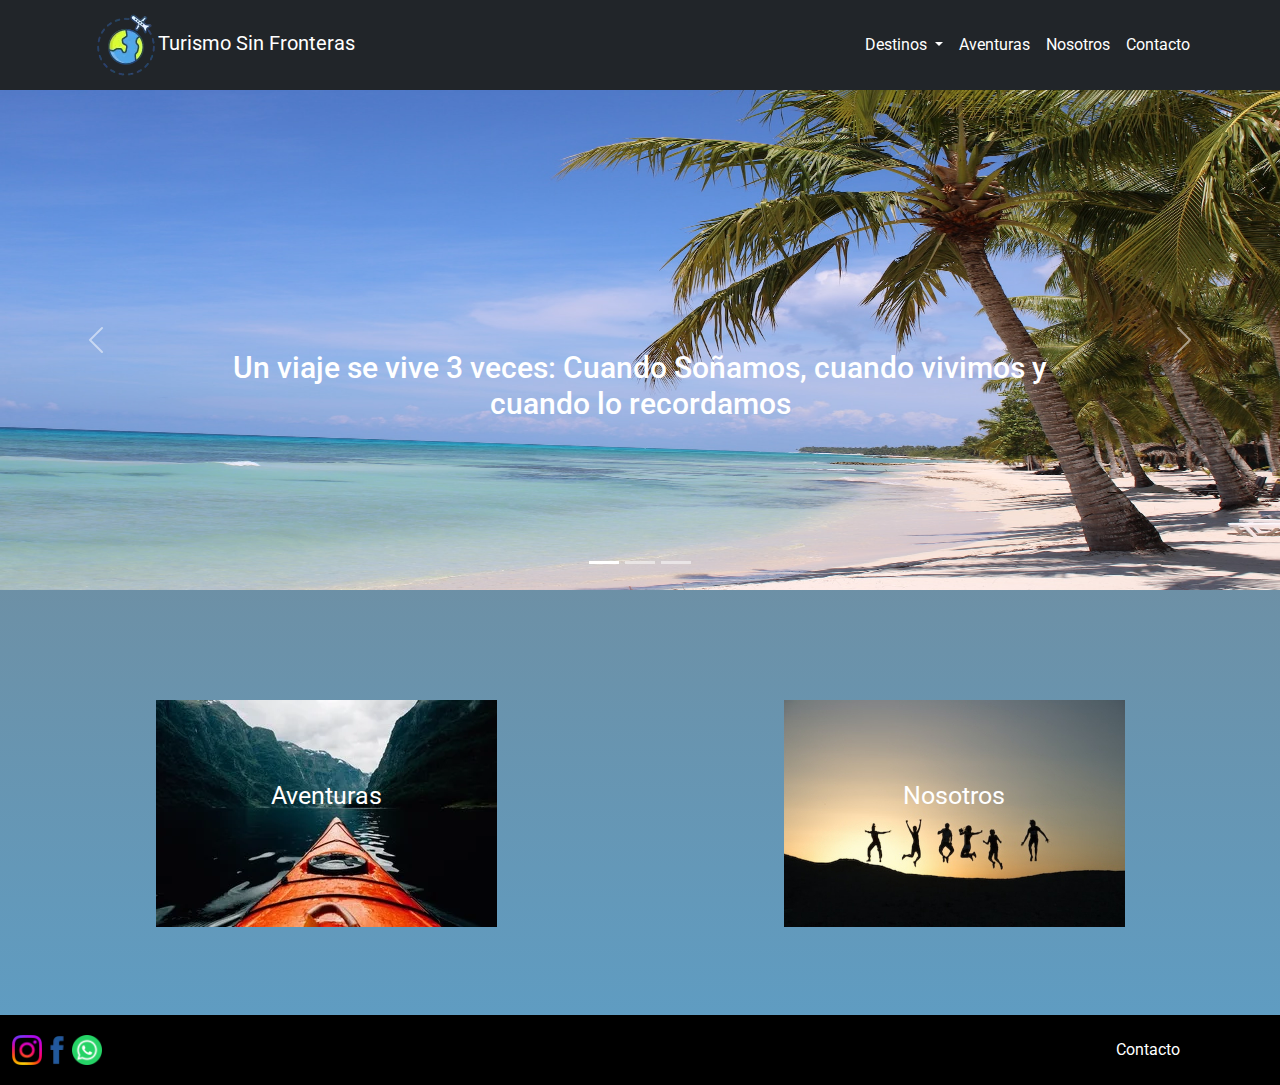
<file: index.html>
<!DOCTYPE html>
<html lang="en">
    <head>
        <meta charset="UTF-8">
        <meta http-equiv="X-UA-Compatible" content="IE=edge">
        <meta name="viewport" content="width=device-width, initial-scale=1.0">
        <meta name="description"
            content=" Descubre el lugar de tus proximas vacaciones, conoce las muchas aventuras que podras realizar.">
        <title>Turismo Sin Fronteras</title>
        <link rel="shortcut icon" href="./imagenes/mundo icono.webp">
        <link rel="stylesheet" href="./css/bootstrap.min.css">
        <script src="./js/bootstrap.bundle.min.js"></script>
        <link rel="stylesheet" href="./css/style.css">
        <link
            rel="stylesheet"
            href="https://cdnjs.cloudflare.com/ajax/libs/animate.css/4.1.1/animate.min.css" />
    </head>
    <body class="principal">
        <!-- Cabecera -->
        <header class="bg-dark bg-opacity-60">
            <!-- Logo -->
            <!-- header con bootstrap -->
            <div class="container">
                <div class="row">
                    <div class="col-12">
                        <nav class="navbar navbar-expand-lg">
                            <div class=" boton container-fluid">
                                <a class="navbar-brand" href="index.html"><img
                                        src="./imagenes/mundo icono.webp"
                                        alt="Mundo Viajante">Turismo Sin
                                    Fronteras</a>
                                <button class="navbar-toggler" type="button"
                                    data-bs-toggle="collapse"
                                    data-bs-target="#navbarSupportedContent"
                                    aria-controls="navbarSupportedContent"
                                    aria-expanded="false"
                                    aria-label="Toggle navigation">
                                    <span class="navbar-toggler-icon"></span>
                                </button>
                            </div>
                            <div class="col-1"></div>
                            <div class="collapse navbar-collapse"
                                id="navbarSupportedContent">
                                <ul class="navbar-nav me-auto mb-2 mb-lg-0">
                                    <li class="nav-item dropdown">
                                        <a class="nav-link active dropdown-toggle"
                                            href="./pages/destinos.html"
                                            role="button"
                                            data-bs-toggle="dropdown"
                                            aria-expanded="false"
                                            onclick="toggleActiveClass(this)">
                                            Destinos
                                        </a>
                                        <ul class="dropdown-menu">
                                            <li><a class="dropdown-item"
                                                    href="./pages/subpages/ushuaia.html">Ushuaia</a></li>
                                            <li><a class="dropdown-item"
                                                    href="./pages/subpages/iguazu.html">Puerto
                                                    Iguazu</a></li>
                                            <li><a class="dropdown-item"
                                                    href="./pages/subpages/cordoba.html">Cordoba</a></li>
                                        </ul>
                                    </li>
                                    <li class="nav-item">
                                        <a class="nav-link"
                                            href="./pages/aventuras.html">Aventuras</a>
                                    </li>
                                    <li class="nav-item">
                                        <a class="nav-link"
                                            href="./pages/nosotros.html">Nosotros</a>
                                    </li>
                                    <li class="nav-item">
                                        <a class="nav-link"
                                            href="./pages/contacto.html">Contacto</a>
                                    </li>
                                </div>
                            </div>
                        </div>
                    </nav>
                </div>
            </div>
        </header>
        <!-- Contenido principal -->
        <main>
            <h1 class="clipped">Turismo Sin Fronteras</h1>
            <div id="carouselExampleCaptions" class="carousel slide"
                data-bs-ride="carousel">
                <div class="carousel-indicators">
                    <button type="button"
                        data-bs-target="#carouselExampleCaptions"
                        data-bs-slide-to="0" class="active" aria-current="true"
                        aria-label="Slide 1"></button>
                    <button type="button"
                        data-bs-target="#carouselExampleCaptions"
                        data-bs-slide-to="1" aria-label="Slide 2"></button>
                    <button type="button"
                        data-bs-target="#carouselExampleCaptions"
                        data-bs-slide-to="2" aria-label="Slide 3"></button>
                </div>
                <div class="carousel-inner">
                    <div class="carousel-item active">
                        <img class="sliter"
                            src="./imagenes/rachid-oucharia-9FTX45W1yAY-unsplash.jpg"
                            class="d-block w-100" alt="imagen de la playa">
                        <div class="carousel-caption d-block d-md-block">
                            <h5>Un viaje se vive 3 veces: Cuando Soñamos, cuando
                                vivimos y cuando lo recordamos</h5>
                        </div>
                    </div>
                    <div class="carousel-item">
                        <img class="sliter"
                            src="./imagenes/mike-swigunski-6SgLJg7kM7E-unsplash.jpg"
                            class="d-block w-100"
                            alt="grupo de amigos caminando">
                        <div class="carousel-caption d-block d-md-block">
                            <h5>Las mejores aventuras siempre seran en grupo</h5>
                        </div>
                    </div>
                    <div class="carousel-item">
                        <img class="sliter"
                            src="./imagenes/ashim-d-silva-pGcqw1ARGyg-unsplash.jpg"
                            class="d-block w-100" alt="imagen de un avion">
                        <div class="carousel-caption d-block d-md-block">
                            <h5>Animate a volar! Las aventuras te esperan!</h5>
                        </div>
                    </div>
                </div>
                <button class="carousel-control-prev" type="button"
                    data-bs-target="#carouselExampleCaptions"
                    data-bs-slide="prev">
                    <span class="carousel-control-prev-icon" aria-hidden="true"></span>
                    <span class="visually-hidden">Previous</span>
                </button>
                <button class="carousel-control-next" type="button"
                    data-bs-target="#carouselExampleCaptions"
                    data-bs-slide="next">
                    <span class="carousel-control-next-icon" aria-hidden="true"></span>
                    <span class="visually-hidden">Next</span>
                </button>
            </div>

            <section>
                <!-- paginas directas -->
                <div class="container-fluid">
                    <div class="paginas">
                        <div class="zoom1"><a href="./pages/aventuras.html"><img
                                    src="./imagenes/benjamin-davies-mqN-EV9rNlY-unsplash (2).webp"
                                    alt="aventuras"></a><p
                                class="texto">Aventuras</p></div>
                        <div class="zoom3"><a href="./pages/nosotros.html"><img
                                    src="./imagenes/nosotros.jpg"
                                    alt="Quienes somos"></a><p
                                class="texto ">Nosotros</p></div>
                    </div>
                </div>
            </section>
        </main>
        <footer class="footer"> <!-- Navegacion de footer-->
            <nav class="footer footer-expand-lg">
                <ul class="container-fluid">
                    <li class="redes1"><a href><img
                                src="./imagenes/ig3.webp"
                                alt="instagram"></a></li>
                    <li class="redes2"><a href><img
                                src="./imagenes/face3.webp"
                                alt="facebook"></a></li>
                    <li class="redes3"><a href=""><img src="./imagenes/ws.png" alt="logo de whatsapp"></a></li>
                </ul>
                <div class="contacto2"><a
                        href="pages/contacto.html">Contacto</a></div>
            </nav>
        </footer>

    </body>
</html>
</file>
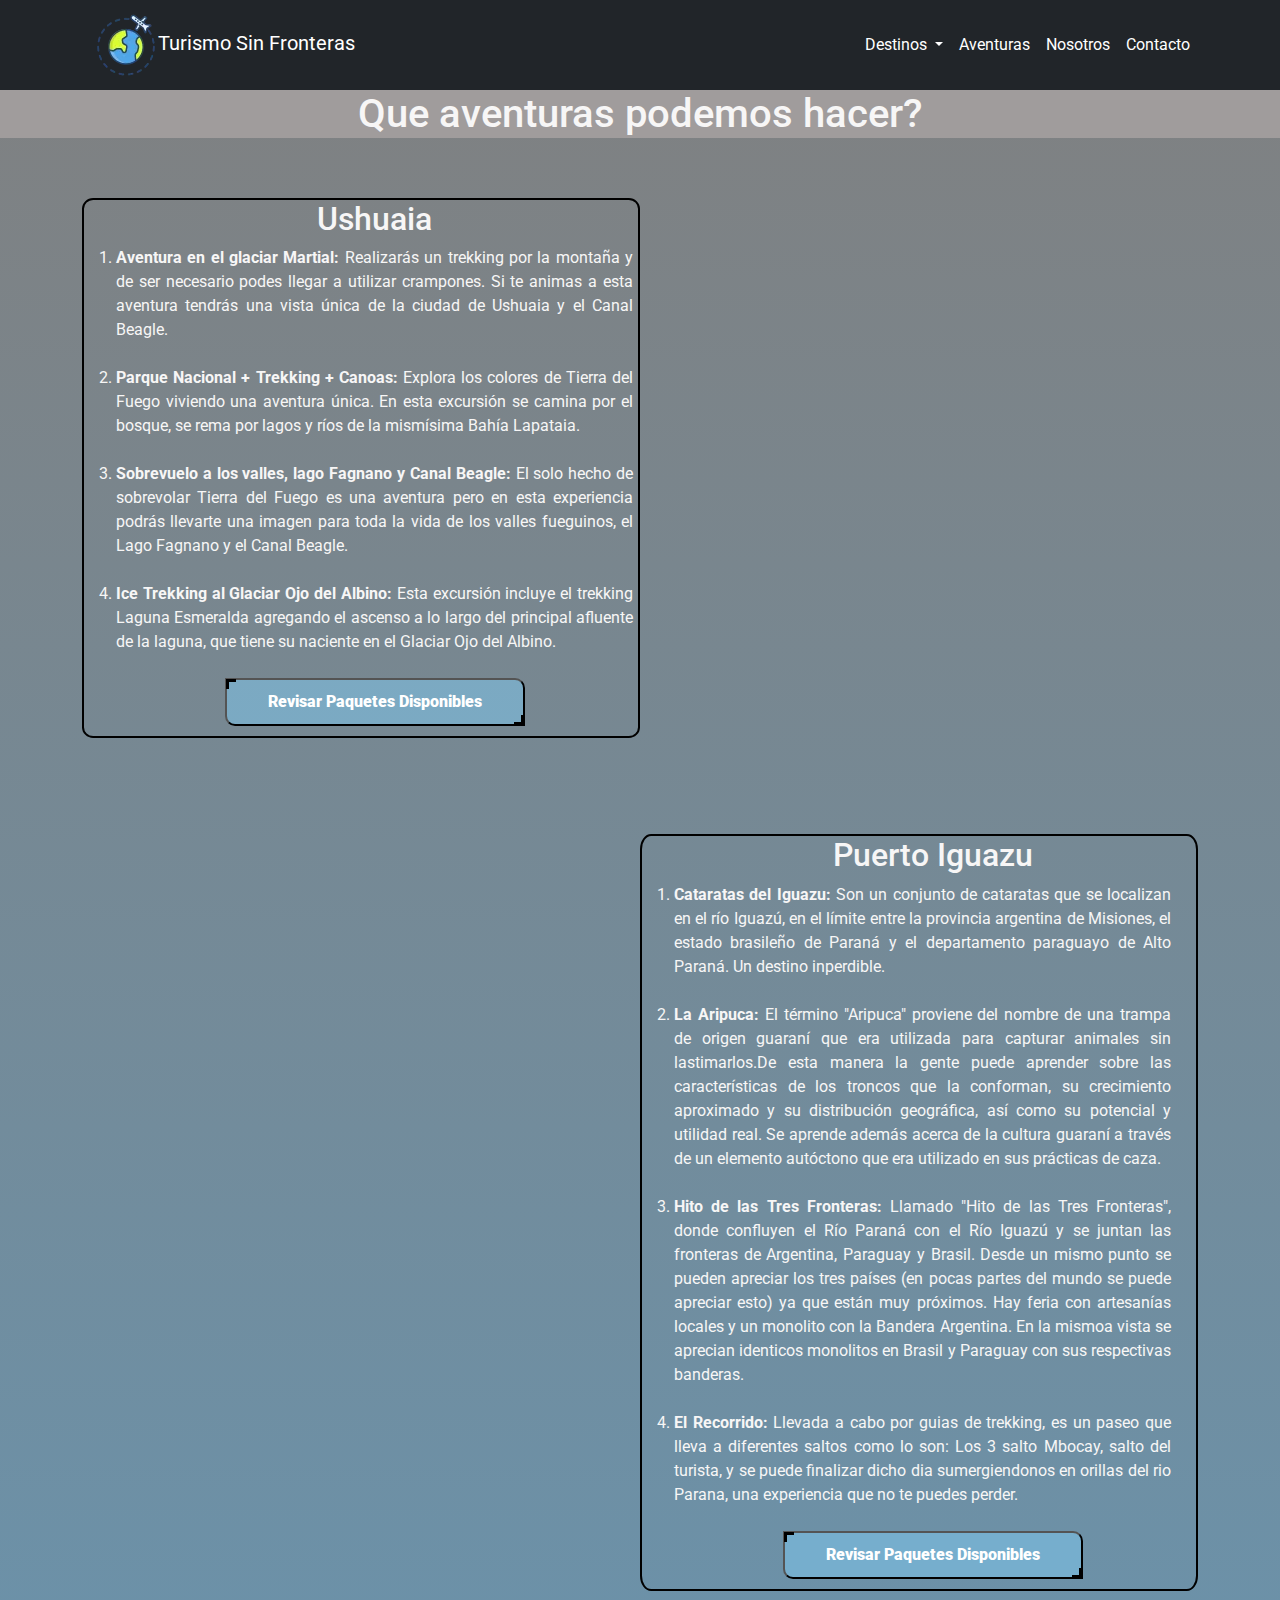
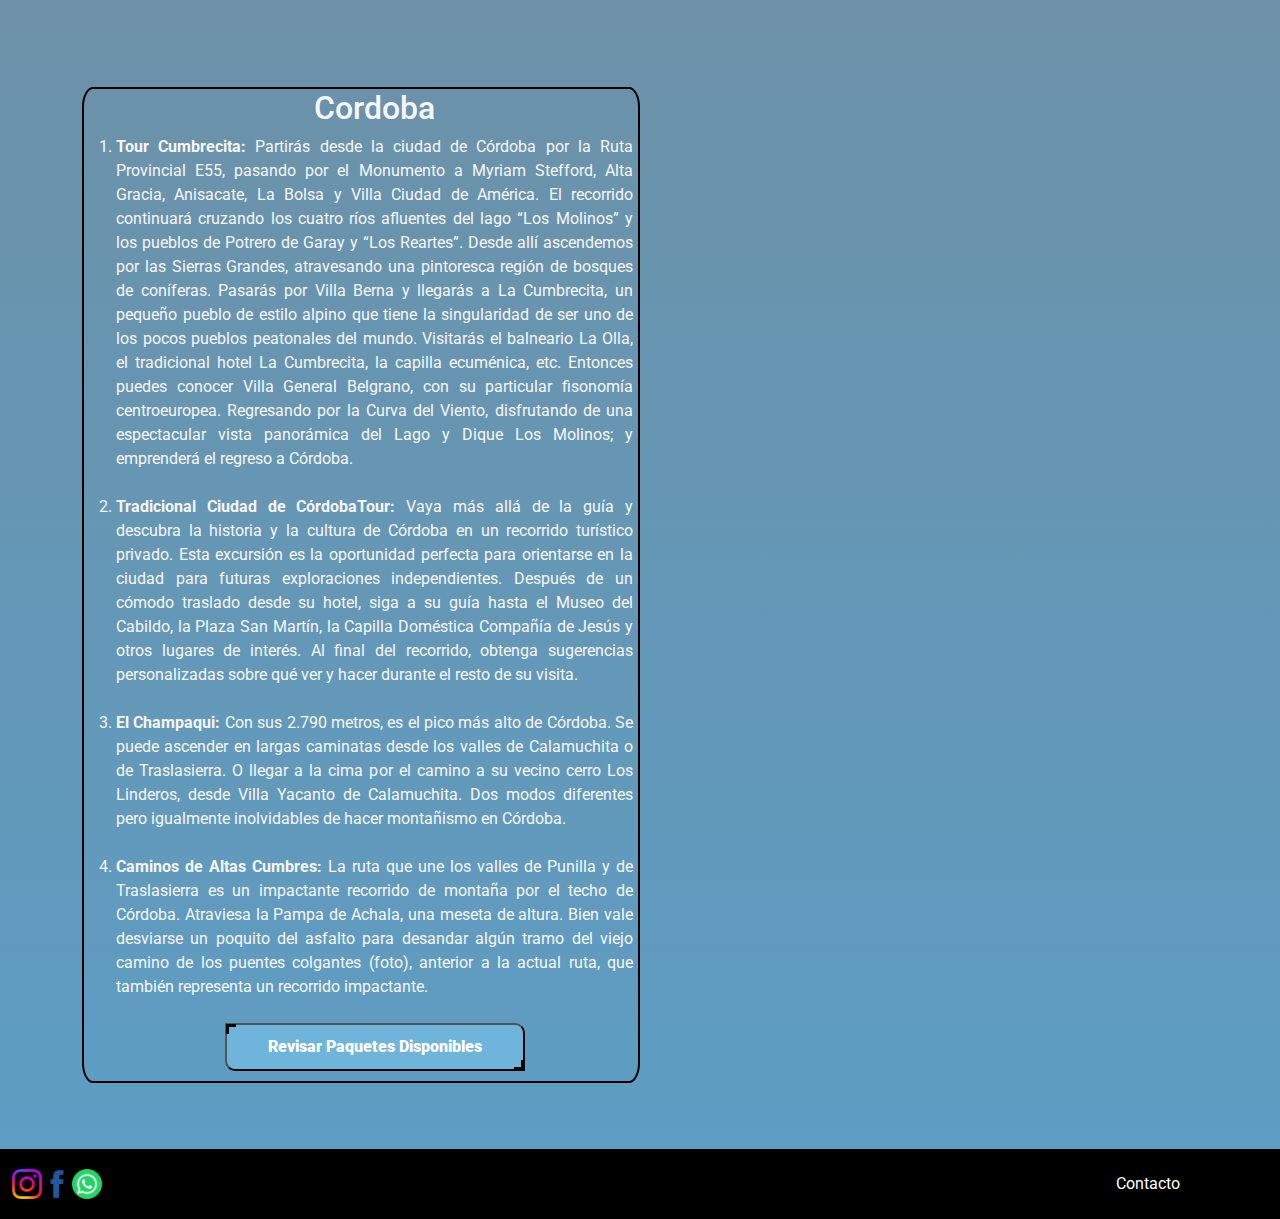
<file: pages/aventuras.html>
<!DOCTYPE html>
<html lang="en">
    <head>
        <meta charset="UTF-8">
        <meta http-equiv="X-UA-Compatible" content="IE=edge">
        <meta name="viewport" content="width=device-width, initial-scale=1.0">
        <title>Aventuras</title>
        <meta name="description"
            content=" Aventuras que podras realizar en cada destino.">
        <link rel="shortcut icon" href="../imagenes/mundo icono.webp">
        <link rel="stylesheet" href="../css/bootstrap.min.css">
        <script src="../js/bootstrap.bundle.min.js"></script>
        <link rel="stylesheet" href="../css/style.css">
        <link
            rel="stylesheet"
            href="https://cdnjs.cloudflare.com/ajax/libs/animate.css/4.1.1/animate.min.css" />
    </head>
    <body class="aventu_body">
        <!-- Cabecera -->
        <header class="bg-dark bg-opacity-60">
            <!-- Logo -->
            <div class="container">
                <div class="row">
                    <div class="col-12">
                        <nav class="navbar navbar-expand-lg ">
                            <div class="boton container-fluid">
                                <a class="navbar-brand" href="../index.html"><img
                                        src="../imagenes/mundo icono.webp"
                                        alt="Mundo Viajante">Turismo Sin
                                    Fronteras</a>
                                <button class="navbar-toggler" type="button"
                                    data-bs-toggle="collapse"
                                    data-bs-target="#navbarSupportedContent"
                                    aria-controls="navbarSupportedContent"
                                    aria-expanded="false"
                                    aria-label="Toggle navigation">
                                    <span class="navbar-toggler-icon"></span>
                                </button>
                            </div>
                            <div class="col-1"></div>
                            <div class="collapse navbar-collapse"
                                id="navbarSupportedContent">
                                <ul class="navbar-nav me-auto mb-2 mb-lg-0">
                                    <li class="nav-item dropdown">
                                        <a
                                            class="nav-link active dropdown-toggle"
                                            href="../pages/destinos.html"
                                            role="button"
                                            data-bs-toggle="dropdown"
                                            aria-expanded="false"
                                            onclick="toggleActiveClass(this)">
                                            Destinos
                                        </a>
                                        <ul class="dropdown-menu">
                                            <li><a class="dropdown-item"
                                                    href="../pages/subpages/ushuaia.html">Ushuaia</a></li>
                                            <li><a class="dropdown-item"
                                                    href="../pages/subpages/iguazu.html">Puerto
                                                    Iguazu</a></li>
                                            <li><a class="dropdown-item"
                                                    href="../pages/subpages/cordoba.html">Cordoba</a></li>
                                        </ul>
                                    </li>
                                    <li class="nav-item">
                                        <a class="nav-link"
                                            href="../pages/aventuras.html">Aventuras</a>
                                    </li>
                                    <li class="nav-item">
                                        <a class="nav-link"
                                            href="../pages/nosotros.html">Nosotros</a>
                                    </li>
                                    <li class="nav-item">
                                        <a class="nav-link"
                                            href="../pages/contacto.html">Contacto</a>
                                    </li>
                                </div>
                            </div>
                        </div>
                    </nav>
                </div>
            </div>
        </header>

        <main class="main_aventura">
            <h1>Que aventuras podemos hacer?</h1> 
            <!-- Titulos y aventuras, incluyendo video -->
            <div class="container">
                <div class="margin_div">
                    <ol>
                        <h2>Ushuaia</h2>
                        <li class="tex_aventuras"><strong> Aventura en el
                                glaciar Martial:</strong> Realizarás un trekking
                            por la montaña y de ser necesario podes llegar a
                            utilizar crampones. Si te animas a esta aventura
                            tendrás una vista única de la ciudad de Ushuaia y el
                            Canal Beagle.</li><br>
                        <li class="tex_aventuras"><strong> Parque Nacional +
                                Trekking + Canoas:</strong> Explora los colores
                            de Tierra del Fuego viviendo una aventura única. En
                            esta excursión se camina por el bosque, se rema por
                            lagos y ríos de la mismísima Bahía Lapataia.</li><br>
                        <li class="tex_aventuras"><strong> Sobrevuelo a los
                                valles, lago Fagnano y Canal Beagle:</strong> El
                            solo hecho de sobrevolar Tierra del Fuego es una
                            aventura pero en esta experiencia podrás llevarte
                            una imagen para toda la vida de los valles
                            fueguinos, el Lago Fagnano y el Canal Beagle.</li><br>
                        <li class="tex_aventuras"><strong> Ice Trekking al
                                Glaciar Ojo del Albino:</strong> Esta excursión
                            incluye el trekking Laguna Esmeralda agregando el
                            ascenso a lo largo del principal afluente de la
                            laguna, que tiene su naciente en el Glaciar Ojo del
                            Albino.</li><br>
                        <a href="../pages/subpages/ushuaia.html"><button>Revisar
                                Paquetes Disponibles</button></a>
                    </ol>
                    <iframe
                        class="iframe-extend animate__animated animate__bounceInUp"
                        width="500 " height="400"
                        src="https://www.youtube.com/embed/rbNm-Ks6Y2E"
                        title="YouTube video player" frameborder="0"
                        allow="accelerometer; autoplay; clipboard-write; encrypted-media; gyroscope; picture-in-picture; web-share"
                        allowfullscreen></iframe>
                </div>
                <div class="iguazu_aventura">
                    <iframe
                        class="iframe-extend animate__animated animate__bounceInUp"
                        width="500" height="400"
                        src="https://www.youtube.com/embed/9XMgqUOYa7A"
                        title="YouTube video player" frameborder="0"
                        allow="accelerometer; autoplay; clipboard-write; encrypted-media; gyroscope; picture-in-picture; web-share"
                        allowfullscreen></iframe>
                    <ol>
                        <h2>Puerto Iguazu</h2>
                        <li class="tex_aventuras"><strong>Cataratas del Iguazu:</strong>
                            Son un conjunto de cataratas que se localizan en el
                            río Iguazú, en el límite entre la provincia
                            argentina de Misiones, el estado brasileño de Paraná
                            y el departamento paraguayo de Alto Paraná. Un
                            destino inperdible.</li><br>
                        <li class="tex_aventuras"><strong>La Aripuca:</strong>
                            El término "Aripuca" proviene del nombre de una
                            trampa de origen guaraní que era utilizada para
                            capturar animales sin lastimarlos.De esta manera la
                            gente puede aprender sobre las características de
                            los troncos que la conforman, su crecimiento
                            aproximado y su distribución geográfica, así como su
                            potencial y utilidad real. Se aprende además acerca
                            de la cultura guaraní a través de un elemento
                            autóctono que era utilizado en sus prácticas de
                            caza.</li><br>
                        <li class="tex_aventuras"><strong>Hito de las Tres
                                Fronteras:</strong> Llamado
                            "Hito de las Tres Fronteras", donde confluyen el Río
                            Paraná con el Río Iguazú y se juntan las fronteras
                            de Argentina, Paraguay y Brasil. Desde un mismo
                            punto se pueden apreciar los tres países (en pocas
                            partes del mundo se puede apreciar esto) ya que
                            están muy próximos. Hay feria con artesanías locales
                            y un monolito con la Bandera Argentina. En la mismoa
                            vista se aprecian identicos monolitos en Brasil y
                            Paraguay con sus respectivas banderas.</li><br>
                        <li class="tex_aventuras"><strong>El Recorrido:</strong>
                            Llevada a cabo por guias de trekking, es un paseo
                            que lleva a diferentes saltos como lo son: Los 3
                            salto Mbocay, salto del turista, y se puede
                            finalizar dicho dia sumergiendonos en orillas del
                            rio Parana, una experiencia que no te puedes perder.</li><br>
                        <a href="../pages/subpages/iguazu.html"><button>Revisar
                                Paquetes Disponibles</button></a>
                    </ol>
                </div>
                <div class="aven_cordo">
                    <ol>
                        <h2>Cordoba</h2>
                        <li class="tex_aventuras"><strong>Tour Cumbrecita:</strong>
                            Partirás desde la ciudad de Córdoba por la Ruta
                            Provincial E55, pasando por el Monumento a Myriam
                            Stefford, Alta Gracia, Anisacate, La Bolsa y Villa
                            Ciudad de América. El recorrido continuará cruzando
                            los cuatro ríos afluentes del lago “Los Molinos” y
                            los pueblos de Potrero de Garay y “Los Reartes”.
                            Desde allí ascendemos por las Sierras Grandes,
                            atravesando una pintoresca región de bosques de
                            coníferas. Pasarás por Villa Berna y llegarás a La
                            Cumbrecita, un pequeño pueblo de estilo alpino que
                            tiene la singularidad de ser uno de los pocos
                            pueblos peatonales del mundo. Visitarás el balneario
                            La Olla, el tradicional hotel La Cumbrecita, la
                            capilla ecuménica, etc. Entonces puedes conocer
                            Villa General Belgrano, con su particular fisonomía
                            centroeuropea. Regresando por la Curva del Viento,
                            disfrutando de una espectacular vista panorámica del
                            Lago y Dique Los Molinos; y emprenderá el regreso a
                            Córdoba.</li><br>
                        <li class="tex_aventuras"><strong>Tradicional Ciudad de
                                CórdobaTour:</strong> Vaya más allá de la guía y
                            descubra la historia y la cultura de Córdoba en un
                            recorrido turístico privado. Esta excursión es la
                            oportunidad perfecta para orientarse en la ciudad
                            para futuras exploraciones independientes. Después
                            de un cómodo traslado desde su hotel, siga a su guía
                            hasta el Museo del Cabildo, la Plaza San Martín, la
                            Capilla Doméstica Compañía de Jesús y otros lugares
                            de interés. Al final del recorrido, obtenga
                            sugerencias personalizadas sobre qué ver y hacer
                            durante el resto de su visita.</li><br>
                        <li class="tex_aventuras"><strong>El Champaqui:</strong>
                            Con sus 2.790 metros, es el pico más alto de
                            Córdoba. Se puede ascender en largas caminatas desde
                            los valles de Calamuchita o de Traslasierra. O
                            llegar a la cima por el camino a su vecino cerro Los
                            Linderos, desde Villa Yacanto de Calamuchita. Dos
                            modos diferentes pero igualmente inolvidables de
                            hacer montañismo en Córdoba.</li><br>
                        <li class="tex_aventuras"><strong>Caminos de Altas
                                Cumbres:</strong> La ruta que une los valles de
                            Punilla y de Traslasierra es un impactante recorrido
                            de montaña por el techo de Córdoba. Atraviesa la
                            Pampa de Achala, una meseta de altura. Bien vale
                            desviarse un poquito del asfalto para desandar algún
                            tramo del viejo camino de los puentes colgantes
                            (foto), anterior a la actual ruta, que también
                            representa un recorrido impactante.</li><br>
                        <a href="../pages/subpages/cordoba.html"><button>Revisar
                                Paquetes Disponibles</button></a>
                    </ol>
                    <iframe class="animate__animated animate__bounceInUp"
                        width="500" height="400"
                        src="https://www.youtube.com/embed/FtD7hBacnTo"
                        title="YouTube video player" frameborder="0"
                        allow="accelerometer; autoplay; clipboard-write; encrypted-media; gyroscope; picture-in-picture; web-share"
                        allowfullscreen></iframe>
                </div>
            </div>
        </main>

        <!-- pie de pagina -->

        <footer class="footer"> <!-- Navegacion de footer-->
            <nav class="footer footer-expand-lg ">
                <ul class="container-fluid">
                    <li class="redes1"><a href><img
                                src="../imagenes/ig3.webp"
                                alt="instagram"></a></li>
                    <li class="redes2"><a href><img
                                src="../imagenes/face3.webp"
                                alt="facebook"></a></li>
                    <li class="redes3"><a href><img src="../imagenes/ws.png"
                                alt="logo de whatsapp"></a></li>
                </ul>
                <div class="contacto2"><a href="../pages/contacto.html">Contacto</a></div>
            </nav>
        </footer>

    </body>
</html>
</file>
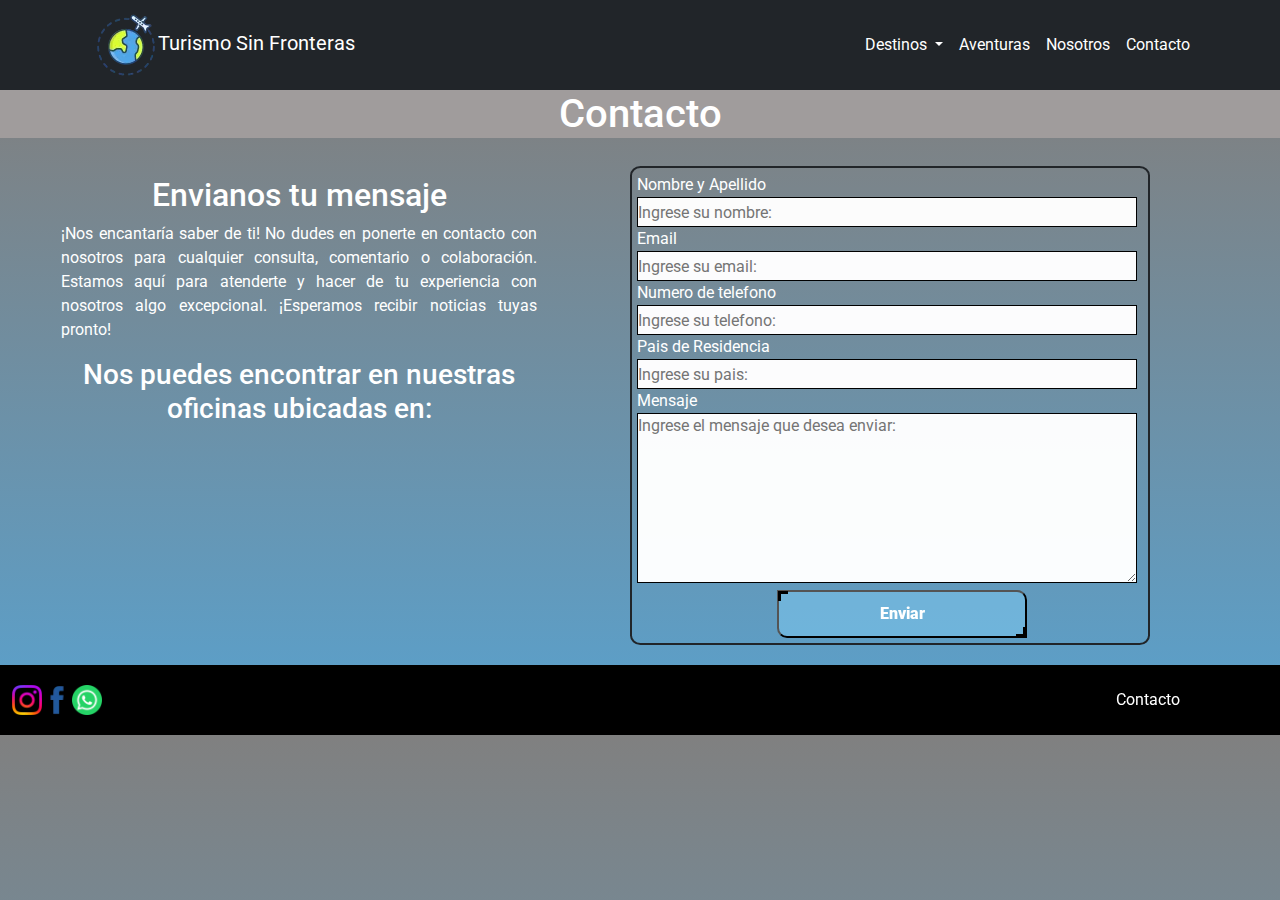
<file: pages/contacto.html>
<!DOCTYPE html>
<html lang="en">
    <head>
        <meta charset="UTF-8">
        <meta http-equiv="X-UA-Compatible" content="IE=edge">
        <meta name="viewport" content="width=device-width, initial-scale=1.0">
        <title>Contacto</title>
        <meta name="description" content=" Contactanos.">
        <link rel="shortcut icon" href="../imagenes/mundo icono.webp">
        <link rel="stylesheet" href="../css/bootstrap.min.css">
        <script src="../js/bootstrap.bundle.min.js"></script>
        <link rel="stylesheet" href="../css/style.css">
    </head>
    <body class="body_contacto" >
        <!-- Cabecera -->
        <header class="bg-dark bg-opacity-60">
            <!-- Logo -->
            <div class="container">
                <div class="row">
                    <div class="col-12">
                        <nav class="navbar navbar-expand-lg ">
                            <div class=" boton container-fluid">
                                <a class="navbar-brand" href="../index.html"><img
                                        src="../imagenes/mundo icono.webp"
                                        alt="Mundo Viajante">Turismo Sin
                                    Fronteras</a>
                                <button class="navbar-toggler" type="button"
                                    data-bs-toggle="collapse"
                                    data-bs-target="#navbarSupportedContent"
                                    aria-controls="navbarSupportedContent"
                                    aria-expanded="false"
                                    aria-label="Toggle navigation">
                                    <span class="navbar-toggler-icon"></span>
                                </button>
                            </div>
                            <div class="col-1"></div>
                            <div class="collapse navbar-collapse"
                                id="navbarSupportedContent">
                                <ul class="navbar-nav me-auto mb-2 mb-lg-0">
                                    <li class="nav-item dropdown">
                                        <a class="nav-link active dropdown-toggle"
                                            href="../pages/destinos.html"
                                            role="button"
                                            data-bs-toggle="dropdown"
                                            aria-expanded="false"
                                            onclick="toggleActiveClass(this)">
                                            Destinos
                                        </a>
                                        <ul class="dropdown-menu">
                                            <li><a class="dropdown-item"
                                                    href="../pages/subpages/ushuaia.html">Ushuaia</a></li>
                                            <li><a class="dropdown-item"
                                                    href="../pages/subpages/iguazu.html">Puerto
                                                    Iguazu</a></li>
                                            <li><a class="dropdown-item"
                                                    href="../pages/subpages/cordoba.html">Cordoba</a></li>
                                        </ul>
                                    </li>
                                    <li class="nav-item">
                                        <a class="nav-link"
                                            href="../pages/aventuras.html">Aventuras</a>
                                    </li>
                                    <li class="nav-item">
                                        <a class="nav-link"
                                            href="../pages/nosotros.html">Nosotros</a>
                                    </li>
                                    <li class="nav-item">
                                        <a class="nav-link"
                                            href="../pages/contacto.html">Contacto</a>
                                    </li>
                                </div>
                            </div>
                        </div>
                    </nav>
                </div>
            </div>
        </header>
        <main class="contacto">
            <h1>Contacto</h1>
                <div class="mensaje container">
                    <h2>Envianos tu mensaje</h2>
                    <p">¡Nos encantaría saber de ti! No dudes en ponerte en contacto con nosotros para cualquier consulta, comentario o colaboración. Estamos aquí para atenderte y hacer de tu experiencia con nosotros algo excepcional. ¡Esperamos recibir noticias tuyas pronto!</p>
                    <div class="mapa">
                        <h3>Nos puedes encontrar en nuestras oficinas ubicadas en:</h3>
                        <div class="map">
                        <iframe width="400" height="200"  src="https://www.google.com/maps/embed?pb=!1m18!1m12!1m3!1d205.27760356508207!2d-58.38482488619226!3d-34.59299181017743!2m3!1f0!2f0!3f0!3m2!1i1024!2i768!4f13.1!3m3!1m2!1s0x95bccaba22f6504b%3A0x1bd58db12d7e31c0!2sJuncal%201206%2C%20C1014%20CABA!5e0!3m2!1sen!2sar!4v1691106994744!5m2!1sen!2sar" width="600" height="450" style="border:0;" allowfullscreen="" loading="lazy" referrerpolicy="no-referrer-when-downgrade"></iframe>
                    </div>
                    </div>
                </div>
                <section class="container">
                    <form action="" class="formulario">
                        <div>   
                            <label for="nombre">Nombre y Apellido</label><br>
                            <input type="tex" name="nombre" placeholder="Ingrese su nombre:" required>
                        </div>

                        <div>
                            <label for="correo">Email</label><br>
                            <input type="email" name="correo" placeholder="Ingrese su email:" required>
                        </div>
                        <div>
                            <label for="tlf">Numero de telefono</label><br>
                            <input type="tel" name="Telefono" placeholder="Ingrese su telefono:" required>
                        </div>
                        <div>
                            <label for="pais">Pais de Residencia</label><br>
                            <input type="tex" name="pais" placeholder="Ingrese su pais:" required>
                        </div>
                        <label for="mensaje">Mensaje</label><br>
                        <textarea name="mensaje" id cols="35" rows="7" placeholder="Ingrese el mensaje que desea enviar:" required></textarea> <br>
                        <button type="submit">Enviar</button>
                    </form>
                </section>
            </main>

        <footer class="footer"> <!-- Navegacion de footer-->
            <nav class="footer footer-expand-lg">
                <ul class="container-fluid">
                    <li class="redes1"><a href><img
                                src="../imagenes/ig3.webp"
                                alt="instagram"></a></li>
                    <li class="redes2"><a href><img
                                src="../imagenes/face3.webp"
                                alt="facebook"></a></li>
                    <li class="redes3"><a href=""><img src="../imagenes/ws.png" alt="logo de whatsapp"></a></li>
                </ul>
                <div class="contacto2"><a href="../pages/contacto.html">Contacto</a></div>
            </nav>
        </footer>

    </body>
</html>
</file>
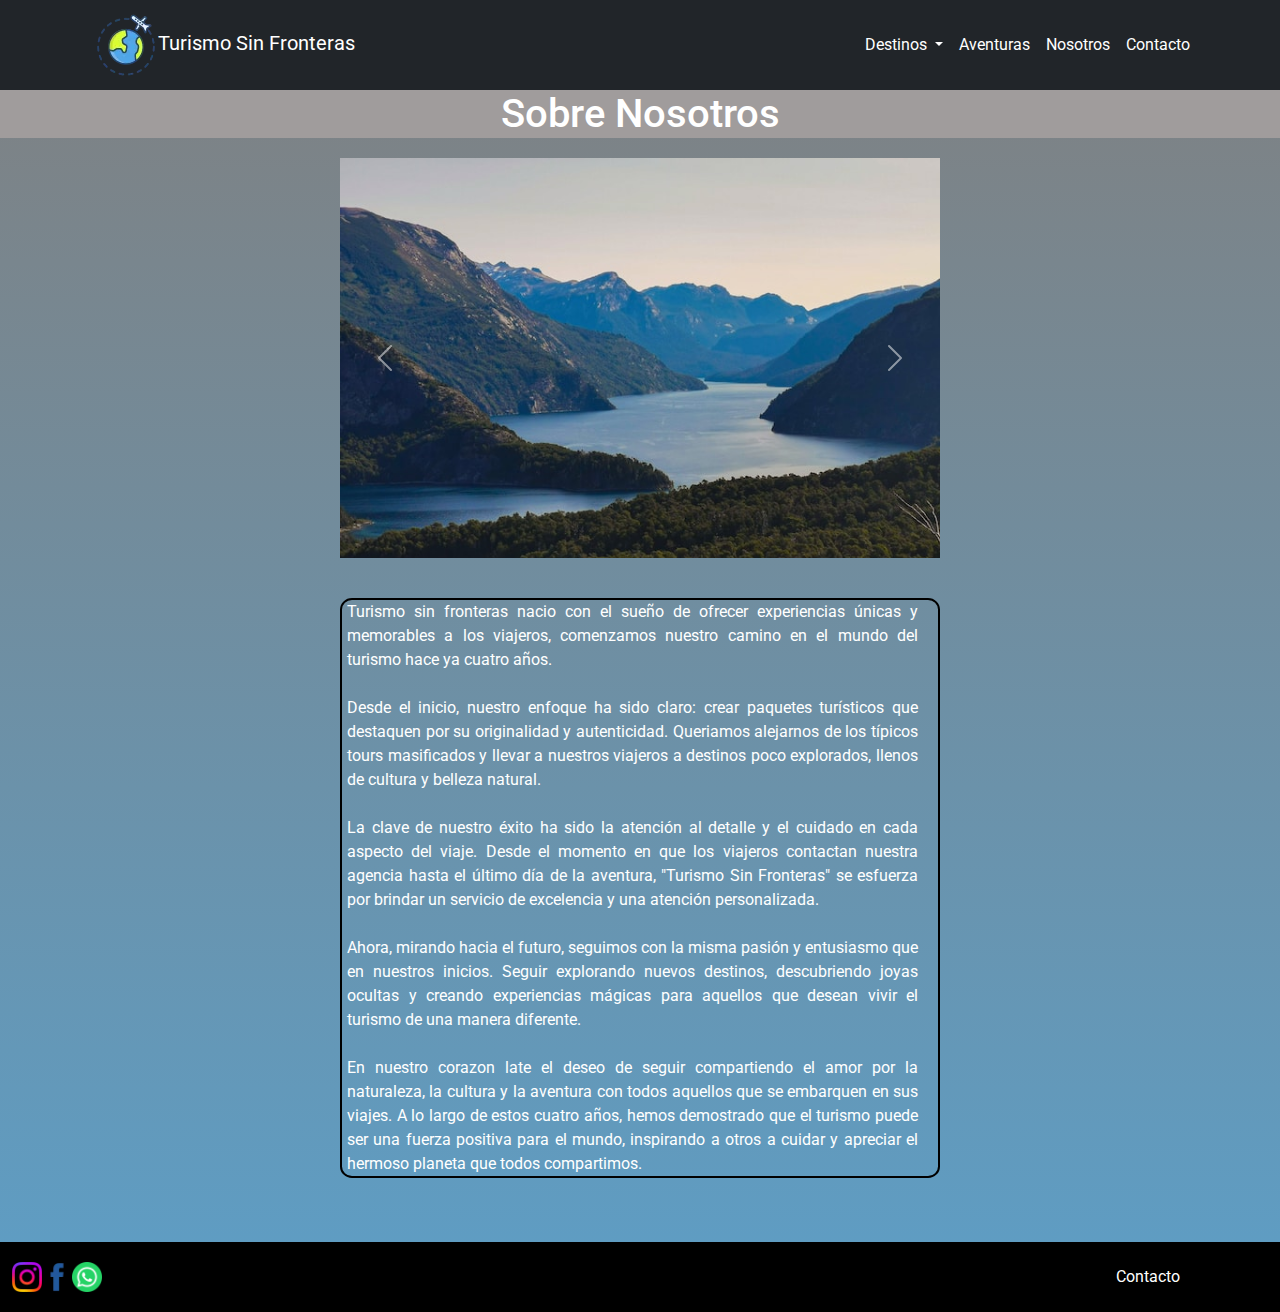
<file: pages/nosotros.html>
<!DOCTYPE html>
<html lang="en">
    <head>
        <meta charset="UTF-8">
        <meta http-equiv="X-UA-Compatible" content="IE=edge">
        <meta name="viewport" content="width=device-width, initial-scale=1.0">
        <title>Quienes somos?</title>
        <meta name="description"
            content="Somos una empresa de turismo con mas de de 4 años de experiencia.">
        <link rel="shortcut icon" href="../imagenes/mundo icono.webp">
        <link rel="stylesheet" href="../css/bootstrap.min.css">
        <script src="../js/bootstrap.bundle.min.js"></script>
        <link rel="stylesheet" href="../css/style.css">
        <link
            rel="stylesheet"
            href="https://cdnjs.cloudflare.com/ajax/libs/animate.css/4.1.1/animate.min.css" />
    </head>
    <body class="body_nosotros">
        <!-- Cabecera -->
        <header class="bg-dark bg-opacity-60">
            <!-- Logo -->
            <div class="container">
                <div class="row">
                    <div class="col-12">
                        <nav class="navbar navbar-expand-lg ">
                            <div class=" boton container-fluid">
                                <a class="navbar-brand" href="../index.html"><img
                                        src="../imagenes/mundo icono.webp"
                                        alt="Mundo Viajante">Turismo Sin
                                    Fronteras</a>
                                <button class="navbar-toggler" type="button"
                                    data-bs-toggle="collapse"
                                    data-bs-target="#navbarSupportedContent"
                                    aria-controls="navbarSupportedContent"
                                    aria-expanded="false"
                                    aria-label="Toggle navigation">
                                    <span class="navbar-toggler-icon"></span>
                                </button>
                            </div>
                            <div class="col-1"></div>
                            <div class="collapse navbar-collapse"
                                id="navbarSupportedContent">
                                <ul class="navbar-nav me-auto mb-2 mb-lg-0">
                                    <li class="nav-item dropdown">
                                        <a class="nav-link active dropdown-toggle"
                                            href="../pages/destinos.html"
                                            role="button"
                                            data-bs-toggle="dropdown"
                                            aria-expanded="false"
                                            onclick="toggleActiveClass(this)">
                                            Destinos
                                        </a>
                                        <ul class="dropdown-menu">
                                            <li><a class="dropdown-item"
                                                    href="../pages/subpages/ushuaia.html">Ushuaia</a></li>
                                            <li><a class="dropdown-item"
                                                    href="../pages/subpages/iguazu.html">Puerto
                                                    Iguazu</a></li>
                                            <li><a class="dropdown-item"
                                                    href="../pages/subpages/cordoba.html">Cordoba</a></li>
                                        </ul>
                                    </li>
                                    <li class="nav-item">
                                        <a class="nav-link"
                                            href="../pages/aventuras.html">Aventuras</a>
                                    </li>
                                    <li class="nav-item">
                                        <a class="nav-link"
                                            href="../pages/nosotros.html">Nosotros</a>
                                    </li>
                                    <li class="nav-item">
                                        <a class="nav-link"
                                            href="../pages/contacto.html">Contacto</a>
                                    </li>
                                </div>
                            </div>
                        </div>
                    </nav>
                </div>
            </div>
        </header>
        <!-- main sobre conocimiento de la empresa -->
        <main class="text_nosotros somos">
            <h1>Sobre Nosotros</h1>
            <section class=" container">
                <div id="carouselExample" class="carousel slide"
                    data-bs-ride="carousel">
                    <div class="carousel-inner">
                        <div class="carousel-item active">
                            <img src="../imagenes/sliter2/imagen1.jpg"
                                class="d-block w-100"
                                alt="paisaje de montañas">
                        </div>
                        <div class="carousel-item">
                            <img src="../imagenes/sliter2/imagen2.jpg"
                                class="d-block w-100" alt="cascadas de iguazu">
                        </div>
                        <div class="carousel-item">
                            <img src="../imagenes//sliter2/imagen3.jpg"
                                class="d-block w-100" alt="vista de avion">
                        </div>
                        <div class="carousel-item">
                            <img src="../imagenes/sliter2/imagen4.jpg"
                                class="d-block w-100"
                                alt="paisaje con bandera argentina">
                        </div>
                        <div class="carousel-item">
                            <img src="../imagenes//sliter2/imagen5.jpg"
                                class="d-block w-100"
                                alt="glaciar perito moreno">
                        </div>
                        <div class="carousel-item">
                            <img src="../imagenes/sliter2/imagen6.jpg"
                                class="d-block w-100"
                                alt="vista de tren">
                        </div>
                        <div class="carousel-item">
                            <img src="../imagenes//sliter2/imagen8.jpg"
                                class="d-block w-100" alt="mujer en canoa">
                        </div>
                    </div>
                    <button class="carousel-control-prev" type="button"
                        data-bs-target="#carouselExample" data-bs-slide="prev">
                        <span class="carousel-control-prev-icon"
                            aria-hidden="true"></span>
                        <span class="visually-hidden">Previous</span>
                    </button>
                    <button class="carousel-control-next" type="button"
                        data-bs-target="#carousel   Example" data-bs-slide="next">
                        <span class="carousel-control-next-icon"
                            aria-hidden="true"></span>
                        <span class="visually-hidden">Next</span>
                    </button>
                </div>
            </section>
            <p>Turismo sin fronteras nacio con el sueño de ofrecer
                experiencias
                únicas y memorables a los viajeros, comenzamos nuestro
                camino en
                el mundo del turismo hace ya cuatro años. <br> <br>

                Desde el inicio, nuestro enfoque ha sido claro: crear
                paquetes
                turísticos que destaquen por su originalidad y autenticidad.
                Queriamos alejarnos de los típicos tours masificados y
                llevar a
                nuestros viajeros a destinos poco explorados, llenos de
                cultura
                y belleza natural. <br> <br>

                La clave de nuestro éxito ha sido la atención al detalle y
                el
                cuidado en cada aspecto del viaje. Desde el momento en que
                los
                viajeros contactan nuestra agencia hasta el último día de la
                aventura, "Turismo Sin Fronteras" se esfuerza por brindar un
                servicio de excelencia y una atención personalizada. <br>
                <br>

                Ahora, mirando hacia el futuro, seguimos con la misma pasión
                y
                entusiasmo que en nuestros inicios. Seguir explorando nuevos
                destinos, descubriendo joyas ocultas y creando experiencias
                mágicas para aquellos que desean vivir el turismo de una
                manera
                diferente. <br> <br>

                En nuestro corazon late el deseo de seguir compartiendo el
                amor
                por la naturaleza, la cultura y la aventura con todos
                aquellos
                que se embarquen en sus viajes. A lo largo de estos cuatro
                años,
                hemos demostrado que el turismo puede ser una fuerza
                positiva
                para el mundo, inspirando a otros a cuidar y apreciar el
                hermoso
                planeta que todos compartimos.</p> <br> <br>
        </main>

        <footer class="footer"> <!-- Navegacion de footer-->
            <nav class="footer footer-expand-lg">
                <ul class="container-fluid">
                    <li class="redes1"><a href><img
                                src="../imagenes/ig3.webp"
                                alt="instagram"></a></li>
                    <li class="redes2"><a href><img
                                src="../imagenes/face3.webp"
                                alt="facebook"></a></li>
                    <li class="redes3"><a href=""><img src="../imagenes/ws.png" alt="logo de whatsapp"></a></li>
                </ul>
                <div class="contacto2"><a href="../pages/contacto.html">Contacto</a></div>
            </nav>
        </footer>

    </body>
</html>
</file>
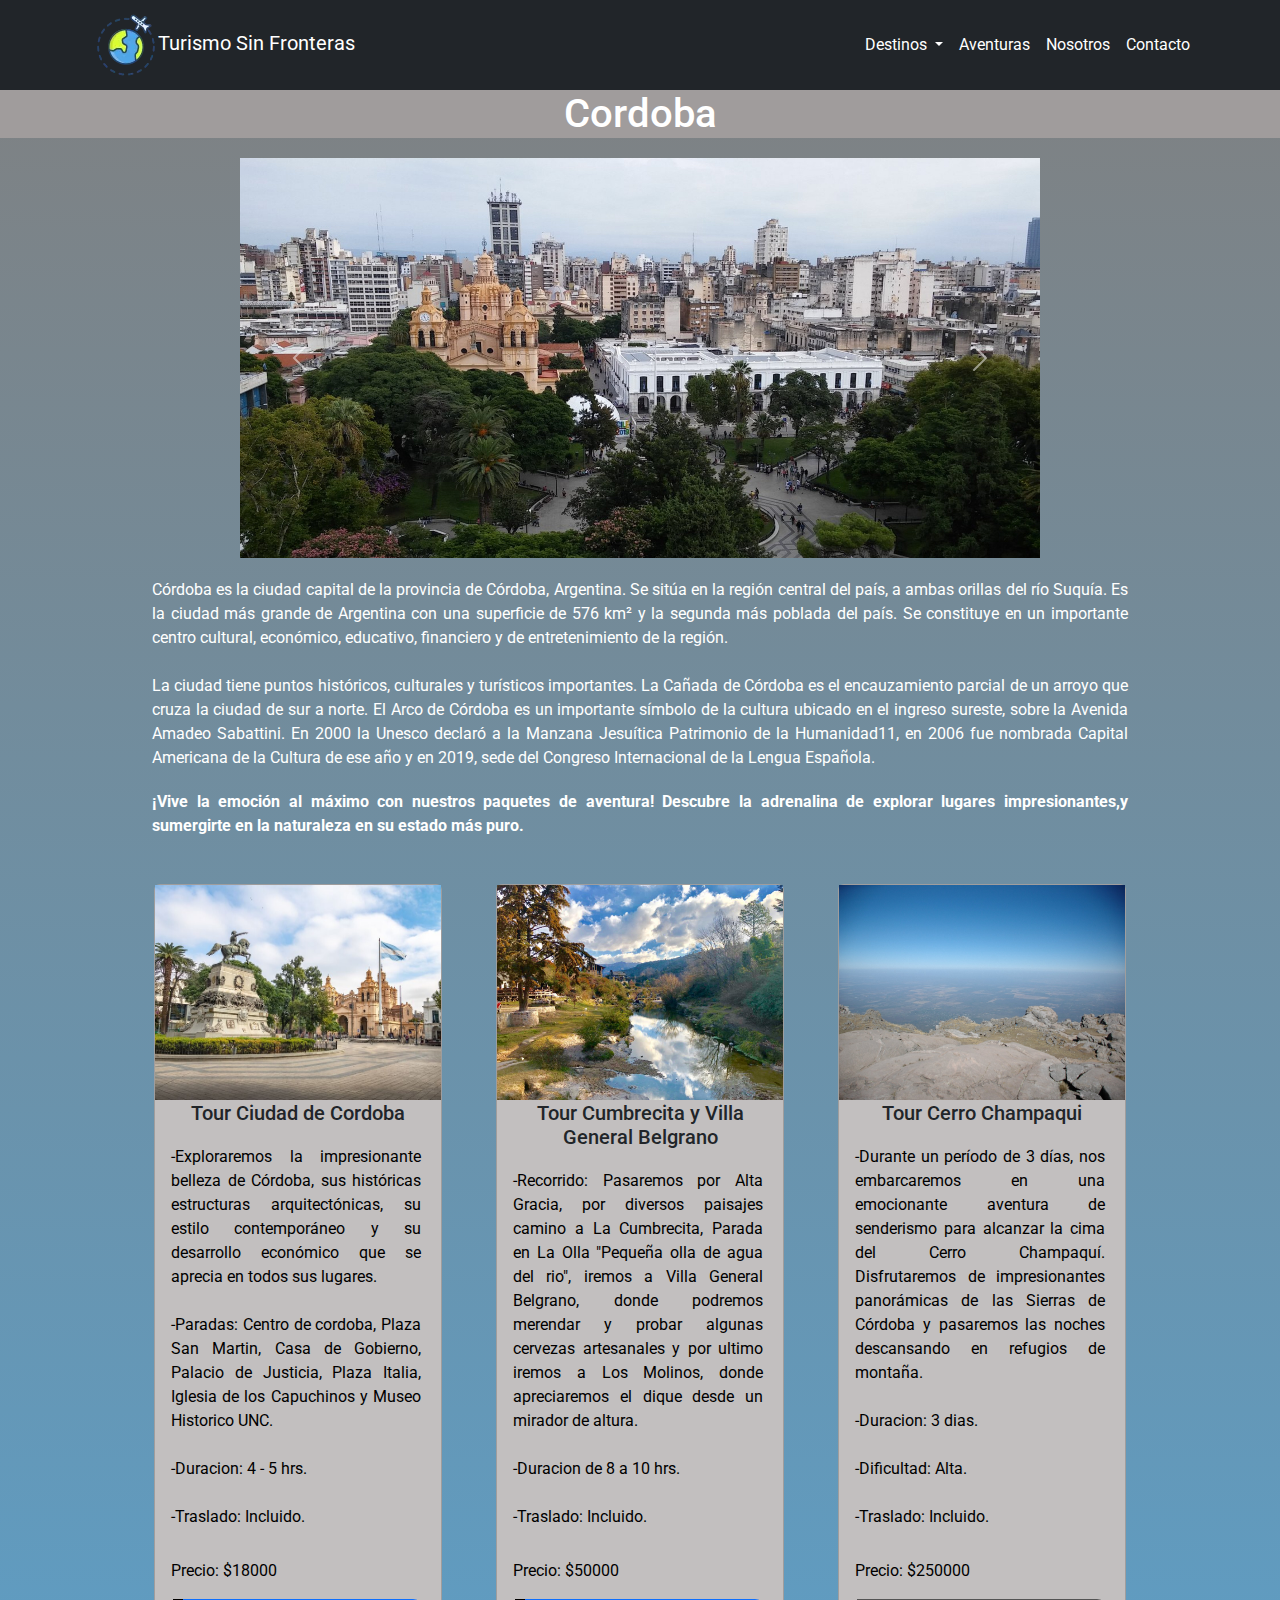
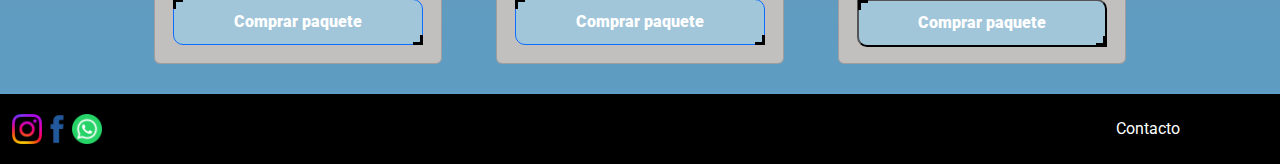
<file: pages/subpages/cordoba.html>
<!DOCTYPE html>
<html lang="en">
<head>
    <meta charset="UTF-8">
    <meta http-equiv="X-UA-Compatible" content="IE=edge">
    <meta name="viewport" content="width=device-width, initial-scale=1.0">
    <title>Cordoba</title>
    <meta name="description" content=" Descubre Cordoba">
    <link rel="shortcut icon" href="../../imagenes/mundo icono.webp">
    <link rel="stylesheet" href="../../css/bootstrap.min.css">
    <script src="../../js/bootstrap.bundle.min.js"></script>
    <link rel="stylesheet" href="../../css/style.css">
</head>
<body class="body_cordoba">
    <!-- Cabecera -->
    <header class="bg-dark bg-opacity-60">
        <!-- Logo -->
        <div class="container">
        <div class="row">
            <div class="col-12">
                <nav class="navbar navbar-expand-lg ">
                    <div class=" boton container-fluid">
                        <a class="navbar-brand" href="../../index.html"><img
                                src="../../imagenes/mundo icono.webp"
                                alt="Mundo Viajante">Turismo Sin Fronteras</a>
                        <button class="navbar-toggler" type="button"
                            data-bs-toggle="collapse"
                            data-bs-target="#navbarSupportedContent"
                            aria-controls="navbarSupportedContent"
                            aria-expanded="false"
                            aria-label="Toggle navigation">
                            <span class="navbar-toggler-icon"></span>
                        </button>
                    </div>
                    <div class="col-1"></div>
                    <div class="collapse navbar-collapse"
                        id="navbarSupportedContent">
                        <ul class="navbar-nav me-auto mb-2 mb-lg-0">
                            <li class="nav-item dropdown">
                                <a class="nav-link active dropdown-toggle"
                                    href="../../pages/destinos.html"
                                    role="button"
                                    data-bs-toggle="dropdown"
                                    aria-expanded="false"
                                    onclick="toggleActiveClass(this)">
                                    Destinos
                                </a>
                                <ul class="dropdown-menu">
                                    <li><a class="dropdown-item"
                                            href="../../pages/subpages/ushuaia.html">Ushuaia</a></li>
                                    <li><a class="dropdown-item"
                                            href="../../pages/subpages/iguazu.html">Puerto
                                            Iguazu</a></li>
                                    <li><a class="dropdown-item"
                                            href="../../pages/subpages/cordoba.html">Cordoba</a></li>
                                </ul>
                            </li>
                            <li class="nav-item">
                                <a class="nav-link"
                                    href="../../pages/aventuras.html">Aventuras</a>
                            </li>
                            <li class="nav-item">
                                <a class="nav-link"
                                    href="../../pages/nosotros.html">Nosotros</a>
                            </li>
                            <li class="nav-item">
                                <a class="nav-link"
                                    href="../../pages/contacto.html">Contacto</a>
                            </li>
                        </div>
                    </div>
                </div>
            </nav>
        </div>
    </div>
</header>
<main class="cordoba_style">
    <h1>Cordoba</h1>
    <section class=" sliter_cord container">
        <div id="carouselExample" class="carousel slide"
            data-bs-ride="carousel">
            <div class="carousel-inner">
                <div class="carousel-item active">
                    <img src="../../imagenes/cordoba/cord1.jpg"
                        class="d-block w-100"
                        alt="imagen aerea de la ciudad de cordoba">
                </div>
                <div class="carousel-item">
                    <img src="../../imagenes/cordoba/cord2.jpg"
                        class="d-block w-100" alt="Imagen catedral de cordoba">
                </div>
                <div class="carousel-item">
                    <img src="../../imagenes/cordoba/cord3.jpg"
                        class="d-block w-100" alt="imagen de puente colgante con paisaje">
                </div>
                <div class="carousel-item">
                    <img src="../../imagenes/cordoba/cord4.jpg"
                        class="d-block w-100"
                        alt="imagen de laguna">
                </div>
                <div class="carousel-item">
                    <img src="../../imagenes/cordoba/cord5.jpg"
                        class="d-block w-100"
                        alt="imagen de cascada ">
                </div>
                <div class="carousel-item">
                    <img src="../../imagenes/cordoba/cordoba6.1.jpg"
                        class="d-block w-100"
                        alt=" imagen de rio">
                </div>
                <div class="carousel-item">
                    <img src="../../imagenes/cordoba/cord7.jpg"
                        class="d-block w-100" alt="cascadas">
                </div>
            </div>
            <button class="carousel-control-prev" type="button"
                data-bs-target="#carouselExample" data-bs-slide="prev">
                <span class="carousel-control-prev-icon"
                    aria-hidden="true"></span>
                <span class="visually-hidden">Previous</span>
            </button>
            <button class="carousel-control-next" type="button"
                data-bs-target="#carouselExample" data-bs-slide="next">
                <span class="carousel-control-next-icon"
                    aria-hidden="true"></span>
                <span class="visually-hidden">Next</span>
            </button>
        </div>
    </section>
    <p class="container">Córdoba es la ciudad capital de la provincia de Córdoba, Argentina. Se sitúa en la región central del país, a ambas orillas del río Suquía. Es la ciudad más grande de Argentina con una superficie de 576 km² y la segunda más poblada del país. Se constituye en un importante centro cultural, económico, educativo, financiero y de entretenimiento de la región. <br> <br>La ciudad tiene puntos históricos, culturales y turísticos importantes. La Cañada de Córdoba es el encauzamiento parcial de un arroyo que cruza la ciudad de sur a norte. El Arco de Córdoba es un importante símbolo de la cultura ubicado en el ingreso sureste, sobre la Avenida Amadeo Sabattini. En 2000 la Unesco declaró a la Manzana Jesuítica Patrimonio de la Humanidad11​, en 2006 fue nombrada Capital Americana de la Cultura de ese año y en 2019, sede del Congreso Internacional de la Lengua Española.</p>
    <p class="container"><strong> ¡Vive la emoción al máximo con
            nuestros paquetes de aventura! Descubre la adrenalina de
            explorar lugares impresionantes,y sumergirte en la
            naturaleza en su estado más puro. </strong>
    </p>
    <section class="compra_cordoba container">
        <div class=" card nota_cordoba" style="width: 18rem;">
            <img class="paisaje_cord" src="../../imagenes/cordoba/cordoba.jpg" class="card-img-top" alt="imagen bandera argentina y catedral de cordoba">
            <div class="card-body">
                <h5 class="card-title">Tour Ciudad de Cordoba</h5>
                <p>-Exploraremos la impresionante belleza de Córdoba, sus históricas estructuras arquitectónicas, su estilo contemporáneo y su desarrollo económico que se aprecia en todos sus lugares.<br> <br>
                -Paradas: Centro de cordoba, Plaza San Martin, Casa de Gobierno, Palacio de Justicia, Plaza Italia, Iglesia de los Capuchinos y Museo Historico UNC. <br><br>
                -Duracion: 4 - 5 hrs. <br><br>
                -Traslado: Incluido.</p>
                <p class="pre_cord">Precio: $18000</p>
                <button class="btn btn-primary">Comprar paquete</button>
            </div>
        </div>
        <div class=" card nota_cordoba" style="width: 18rem;">
            <img class="cumbrecita" src="../../imagenes/cordoba/cumbrecita.jpg" class="card-img-top" alt="imagen de paisaje con laguna">
            <div class="card-body">
                <h5 class="card-title"> Tour Cumbrecita y Villa General Belgrano</h5>
                <p> -Recorrido: Pasaremos por Alta Gracia, por diversos paisajes camino a La Cumbrecita, Parada en La Olla "Pequeña olla de agua del rio", iremos a Villa General Belgrano, donde podremos merendar y probar algunas cervezas artesanales y por ultimo iremos a Los Molinos, donde apreciaremos el dique desde un mirador de altura. <br> <br>
            -Duracion de 8 a 10 hrs. <br><br>
            -Traslado: Incluido. </p>
                    <p class="pre_cord2">Precio: $50000</p>
                <button class="btn btn-primary">Comprar paquete</button>
            </div>
        </div>
        <div class=" card nota_cordoba" style="width: 18rem;">
            <img class="champaqui" src="../../imagenes/cordoba/champaqui.jpg" class="card-img-top" alt="imagen de paisaje de cerro champaqui">
            <div class="card-body">
                <h5 class="card-title"> Tour Cerro Champaqui </h5>
                <p>-Durante un período de 3 días, nos embarcaremos en una emocionante aventura de senderismo para alcanzar la cima del Cerro Champaquí. Disfrutaremos de impresionantes panorámicas de las Sierras de Córdoba y pasaremos las noches descansando en refugios de montaña. <br><br>
                -Duracion: 3 dias. <br><br>
                -Dificultad: Alta. <br><br>
                -Traslado: Incluido.</p>
                <p class="pre_cord3">Precio: $250000</p>
                <button>Comprar paquete</button>
            </div>
        </div>
    </section>
</main>

    <!-- pie de pagina -->
    <footer class="footer"> <!-- Navegacion de footer-->
        <nav class="footer footer-expand-lg">
            <ul class="container-fluid">
                <li class="redes1"><a href><img
                            src="../../imagenes/ig3.webp"
                            alt="instagram"></a></li>
                <li class="redes2"><a href><img
                            src="../../imagenes/face3.webp"
                            alt="facebook"></a></li>
                <li class="redes3"><a href=""><img src="../../imagenes/ws.png" alt="logo de whatsapp"></a></li>
            </ul>
            <div class="contacto2"><a href="../../pages/contacto.html">Contacto</a></div>
        </nav>
    </footer>


    
</body>
</html>
</file>
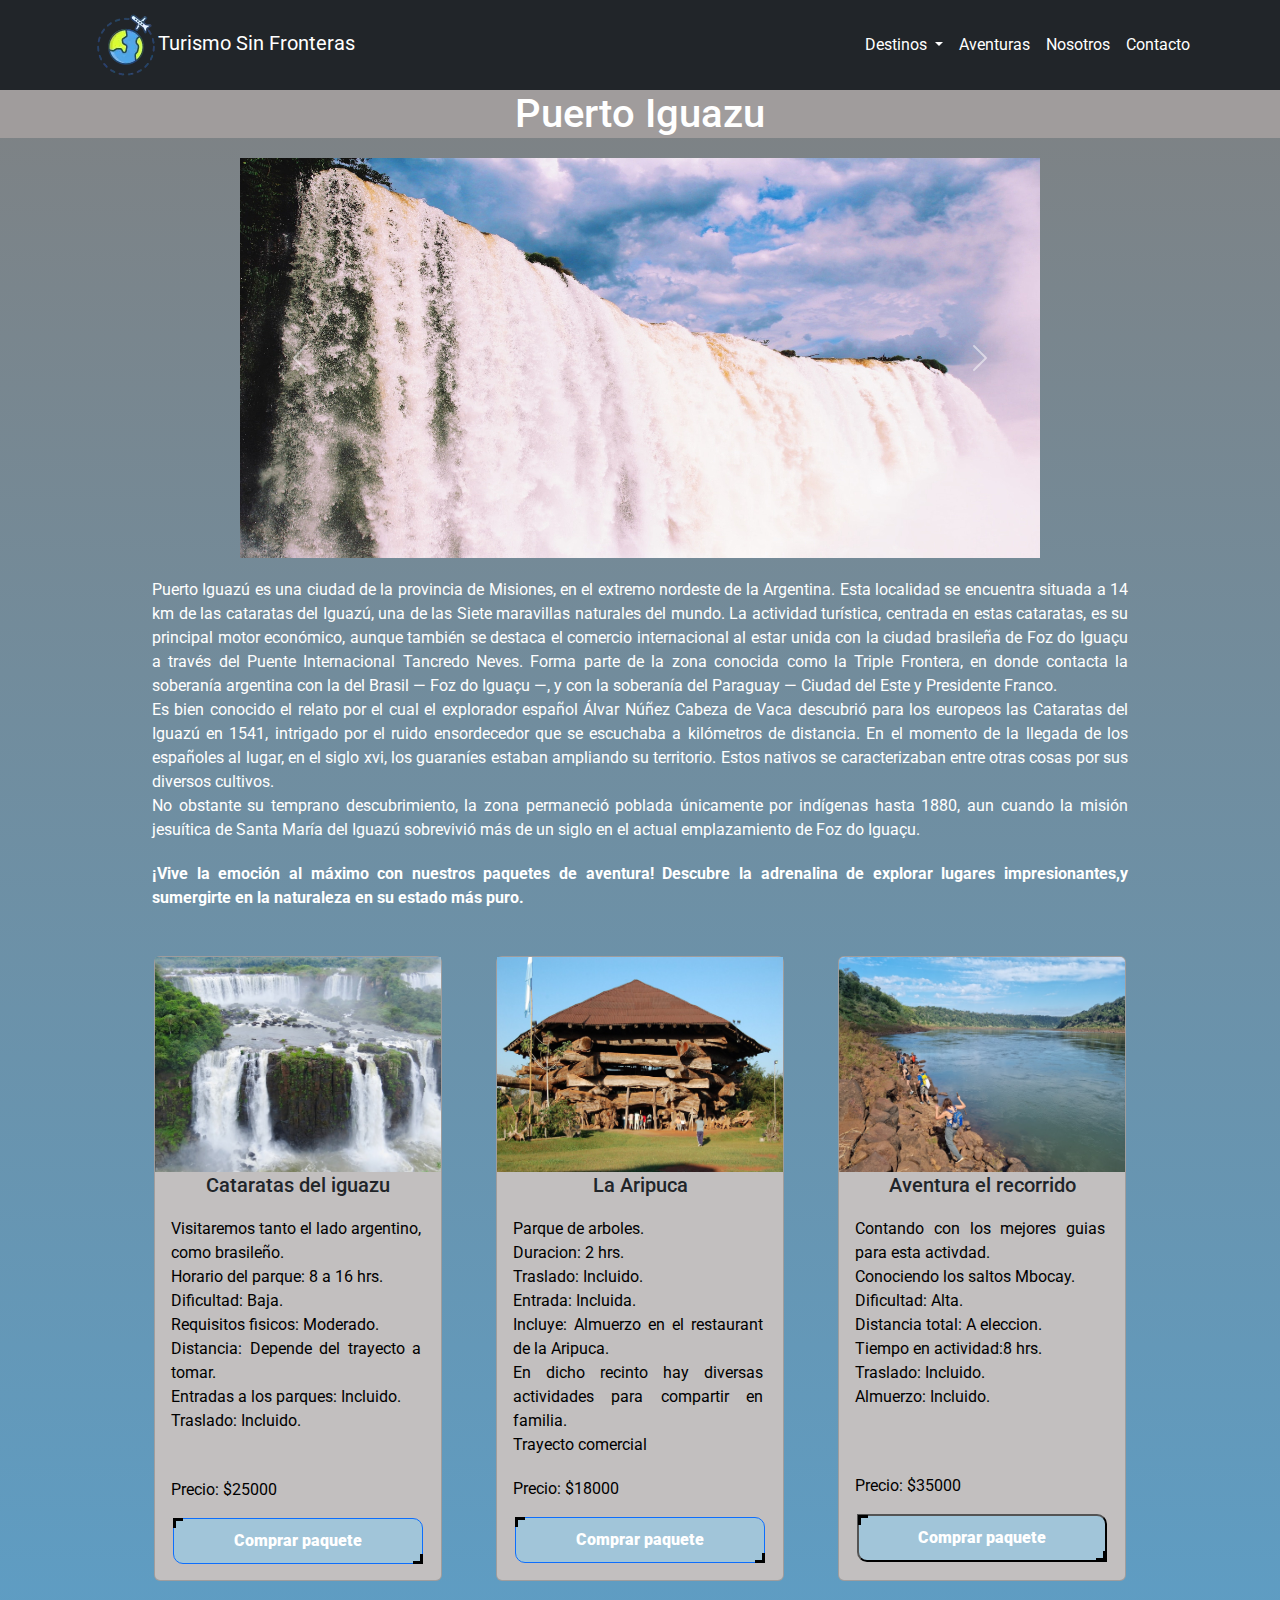
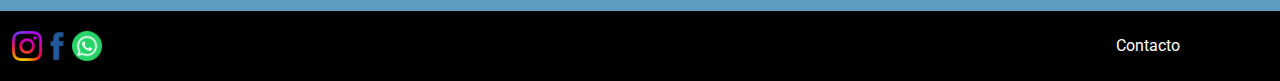
<file: pages/subpages/iguazu.html>
<!DOCTYPE html>
<html lang="en">
    <head>
        <meta charset="UTF-8">
        <meta http-equiv="X-UA-Compatible" content="IE=edge">
        <meta name="viewport" content="width=device-width, initial-scale=1.0">
        <title>Puerto Iguazu</title>
        <meta name="description" content=" Descubre Puerto Iguazu">
        <link rel="shortcut icon" href="../../imagenes/mundo icono.webp">
        <link rel="stylesheet" href="../../css/bootstrap.min.css">
        <script src="../../js/bootstrap.bundle.min.js"></script>
        <link rel="stylesheet" href="../../css/style.css">
    </head>
    <body class="body_iguazu">
        <!-- Cabecera -->
        <header class="bg-dark bg-opacity-60">
            <!-- Logo -->
            <div class="container">
                <div class="row">
                    <div class="col-12">
                        <nav class="navbar navbar-expand-lg ">
                            <div class=" boton container-fluid">
                                <a class="navbar-brand" href="../../index.html"><img
                                        src="../../imagenes/mundo icono.webp"
                                        alt="Mundo Viajante">Turismo Sin
                                    Fronteras</a>
                                <button class="navbar-toggler" type="button"
                                    data-bs-toggle="collapse"
                                    data-bs-target="#navbarSupportedContent"
                                    aria-controls="navbarSupportedContent"
                                    aria-expanded="false"
                                    aria-label="Toggle navigation">
                                    <span class="navbar-toggler-icon"></span>
                                </button>
                            </div>
                            <div class="col-1"></div>
                            <div class="collapse navbar-collapse"
                                id="navbarSupportedContent">
                                <ul class="navbar-nav me-auto mb-2 mb-lg-0">
                                    <li class="nav-item dropdown">
                                        <a class="nav-link active dropdown-toggle"
                                            href="../../pages/destinos.html"
                                            role="button"
                                            data-bs-toggle="dropdown"
                                            aria-expanded="false"
                                            onclick="toggleActiveClass(this)">
                                            Destinos
                                        </a>
                                        <ul class="dropdown-menu">
                                            <li><a class="dropdown-item"
                                                    href="../../pages/subpages/ushuaia.html">Ushuaia</a></li>
                                            <li><a class="dropdown-item"
                                                    href="../../pages/subpages/iguazu.html">Puerto
                                                    Iguazu</a></li>
                                            <li><a class="dropdown-item"
                                                    href="../../pages/subpages/cordoba.html">Cordoba</a></li>
                                        </ul>
                                    </li>
                                    <li class="nav-item">
                                        <a class="nav-link"
                                            href="../../pages/aventuras.html">Aventuras</a>
                                    </li>
                                    <li class="nav-item">
                                        <a class="nav-link"
                                            href="../../pages/nosotros.html">Nosotros</a>
                                    </li>
                                    <li class="nav-item">
                                        <a class="nav-link"
                                            href="../../pages/contacto.html">Contacto</a>
                                    </li>
                                </div>
                            </div>
                        </div>
                    </nav>
                </div>
            </div>
        </header>
        <main class="iguazu_style">
            <h1>Puerto Iguazu</h1>
            <section class=" sliter container">
                <div id="carouselExample" class="carousel slide"
                    data-bs-ride="carousel">
                    <div class="carousel-inner">
                        <div class="carousel-item active">
                            <img src="../../imagenes/iguazu/iguazu1.jpg"
                                class="d-block w-100"
                                alt="cascada garganta del diablo">
                        </div>
                        <div class="carousel-item">
                            <img src="../../imagenes/iguazu/iguazu2.jpg"
                                class="d-block w-100" alt="mujer bajando cascada">
                        </div>
                        <div class="carousel-item">
                            <img src="../../imagenes/iguazu/iguazu3.jpg"
                                class="d-block w-100" alt="cataratas de iguazu">
                        </div>
                        <div class="carousel-item">
                            <img src="../../imagenes/iguazu/iguazu4.jpg"
                                class="d-block w-100"
                                alt="imagen de la aripuca">
                        </div>
                        <div class="carousel-item">
                            <img src="../../imagenes/iguazu/iguazu5.jpg"
                                class="d-block w-100"
                                alt="glaciar perito moreno">
                        </div>
                        <div class="carousel-item">
                            <img src="../../imagenes/iguazu/iguazu6.jpg"
                                class="d-block w-100"
                                alt="imagen de ruinas de san ignacio">
                        </div>
                        <div class="carousel-item">
                            <img src="../../imagenes/iguazu/iguazu7.jpg"
                                class="d-block w-100" alt="cascadas">
                        </div>
                    </div>
                    <button class="carousel-control-prev" type="button"
                        data-bs-target="#carouselExample" data-bs-slide="prev">
                        <span class="carousel-control-prev-icon"
                            aria-hidden="true"></span>
                        <span class="visually-hidden">Previous</span>
                    </button>
                    <button class="carousel-control-next" type="button"
                        data-bs-target="#carouselExample" data-bs-slide="next">
                        <span class="carousel-control-next-icon"
                            aria-hidden="true"></span>
                        <span class="visually-hidden">Next</span>
                    </button>
                </div>
            </section>
            <p class="container">Puerto Iguazú es una ciudad de la provincia de Misiones, en
                el extremo nordeste de la Argentina. Esta localidad se
                encuentra situada a 14 km de las cataratas del Iguazú, una
                de las Siete maravillas naturales del mundo. La actividad
                turística, centrada en estas cataratas, es su principal
                motor económico, aunque también se destaca el comercio
                internacional al estar unida con la ciudad brasileña de Foz
                do Iguaçu a través del Puente Internacional Tancredo Neves.
                Forma parte de la zona conocida como la Triple Frontera, en
                donde contacta la soberanía argentina con la del Brasil —
                Foz do Iguaçu —, y con la soberanía del Paraguay — Ciudad
                del Este y Presidente Franco. <br>Es bien conocido el relato
                por el cual el explorador español Álvar Núñez Cabeza de Vaca
                descubrió para los europeos las Cataratas del Iguazú en
                1541, intrigado por el ruido ensordecedor que se escuchaba a
                kilómetros de distancia. En el momento de la llegada de los
                españoles al lugar, en el siglo xvi, los guaraníes estaban
                ampliando su territorio. Estos nativos se caracterizaban
                entre otras cosas por sus diversos cultivos. <br> No
                obstante su temprano descubrimiento, la zona permaneció
                poblada únicamente por indígenas hasta 1880, aun cuando la
                misión jesuítica de Santa María del Iguazú sobrevivió más de
                un siglo en el actual emplazamiento de Foz do Iguaçu.</p>
            <p class="container"><strong> ¡Vive la emoción al máximo con
                    nuestros paquetes de aventura! Descubre la adrenalina de
                    explorar lugares impresionantes,y sumergirte en la
                    naturaleza en su estado más puro. </strong>
            </p>
            <section class="compra_iguazu container">
                <div class=" card nota_iguazu" style="width: 18rem;">
                    <img class="cataratas" src="../../imagenes/cataratas.jpg" class="card-img-top" alt="imagen de cataras de iguazu">
                    <div class="card-body">
                        <h5 class="card-title">Cataratas del iguazu</h5>
                        <p>
                            Visitaremos tanto el lado argentino, como brasileño. <br>
                            Horario del parque: 8 a 16 hrs.<br>
                            Dificultad: Baja. <br>
                            Requisitos fisicos: Moderado. <br>
                            Distancia: Depende del trayecto a tomar. <br>
                            Entradas a los parques: Incluido.<br>
                        Traslado: Incluido. <br></p>
                        <p class="precio2">Precio: $25000</p>
                        <button class="btn btn-primary">Comprar paquete</button>
                    </div>
                </div>
                <div class=" card nota_iguazu" style="width: 18rem;">
                    <img class="aripuca" src="../../imagenes/la-aripuca.jpg" class="card-img-top" alt="imagen de la Aripuca">
                    <div class="card-body">
                        <h5 class="card-title"> La Aripuca</h5>
                        <p>Parque de arboles.<br>
                            Duracion: 2 hrs. <br>
                            Traslado: Incluido. <br>
                            Entrada: Incluida.<br>
                            Incluye: Almuerzo en el restaurant de la Aripuca. <br>
                            En dicho recinto hay diversas actividades para compartir en familia. <br>
                        Trayecto comercial</p>
                            <p>Precio: $18000</p>
                        <button class="btn btn-primary">Comprar paquete</button>
                    </div>
                </div>
                <div class=" card nota_iguazu" style="width: 18rem;">
                    <img src="../../imagenes/recorrido.jpg" class="card-img-top" alt="imagen de Rio Parana">
                    <div class="card-body">
                        <h5 class="card-title"> Aventura el recorrido</h5>
                        <p>Contando con los mejores guias para esta activdad. <br>
                            Conociendo los saltos Mbocay. <br>
                            Dificultad: Alta. <br>
                            Distancia total: A eleccion.<br>
                            Tiempo en actividad:8 hrs. <br>
                            Traslado: Incluido.<br>
                            Almuerzo: Incluido.<br></p>
                            <p class="pre">Precio: $35000</p>
                        <button>Comprar paquete</button>
                    </div>
                </div>
            </section>
        </main>
        <!-- <main class="iguazu_style">
            <div>
                <h1>Puerto Iguazu</h1>
                <p>Puerto Iguazú es una ciudad de la provincia de Misiones, en
                    el extremo nordeste de la Argentina. Esta localidad se
                    encuentra situada a 14 km de las cataratas del Iguazú, una
                    de las Siete maravillas naturales del mundo. La actividad
                    turística, centrada en estas cataratas, es su principal
                    motor económico, aunque también se destaca el comercio
                    internacional al estar unida con la ciudad brasileña de Foz
                    do Iguaçu a través del Puente Internacional Tancredo Neves.
                    Forma parte de la zona conocida como la Triple Frontera, en
                    donde contacta la soberanía argentina con la del Brasil —
                    Foz do Iguaçu —, y con la soberanía del Paraguay — Ciudad
                    del Este y Presidente Franco. <br>Es bien conocido el relato
                    por el cual el explorador español Álvar Núñez Cabeza de Vaca
                    descubrió para los europeos las Cataratas del Iguazú en
                    1541, intrigado por el ruido ensordecedor que se escuchaba a
                    kilómetros de distancia. En el momento de la llegada de los
                    españoles al lugar, en el siglo xvi, los guaraníes estaban
                    ampliando su territorio. Estos nativos se caracterizaban
                    entre otras cosas por sus diversos cultivos. <br> No
                    obstante su temprano descubrimiento, la zona permaneció
                    poblada únicamente por indígenas hasta 1880, aun cuando la
                    misión jesuítica de Santa María del Iguazú sobrevivió más de
                    un siglo en el actual emplazamiento de Foz do Iguaçu.</p>
            </div>
            <section>
                <div class="img_iguazu">
                    <li class="img_iguazu"> <img class="img1"
                            src="../../imagenes/primera (1).webp" alt="cascadas"></li>
                    <li class="img_iguazu"> <img class="img1"
                            src="../../imagenes/segunda.webp" alt="cascadas"></li>
                    </div>
                    <br>
            </section>
        </main>
        pie de pagina -->
        <footer class="footer"> <!-- Navegacion de footer-->
            <nav class="footer footer-expand-lg">
                <ul class="container-fluid">
                    <li class="redes1"><a href><img
                                src="../../imagenes/ig3.webp"
                                alt="instagram"></a></li>
                    <li class="redes2"><a href><img
                                src="../../imagenes/face3.webp"
                                alt="facebook"></a></li>
                    <li class="redes3"><a href=""><img src="../../imagenes/ws.png" alt="logo de whatsapp"></a></li>
                </ul>
                <div class="contacto2"><a href="../../pages/contacto.html">Contacto</a></div>
            </nav>
        </footer>
    </body>
</html>
</file>
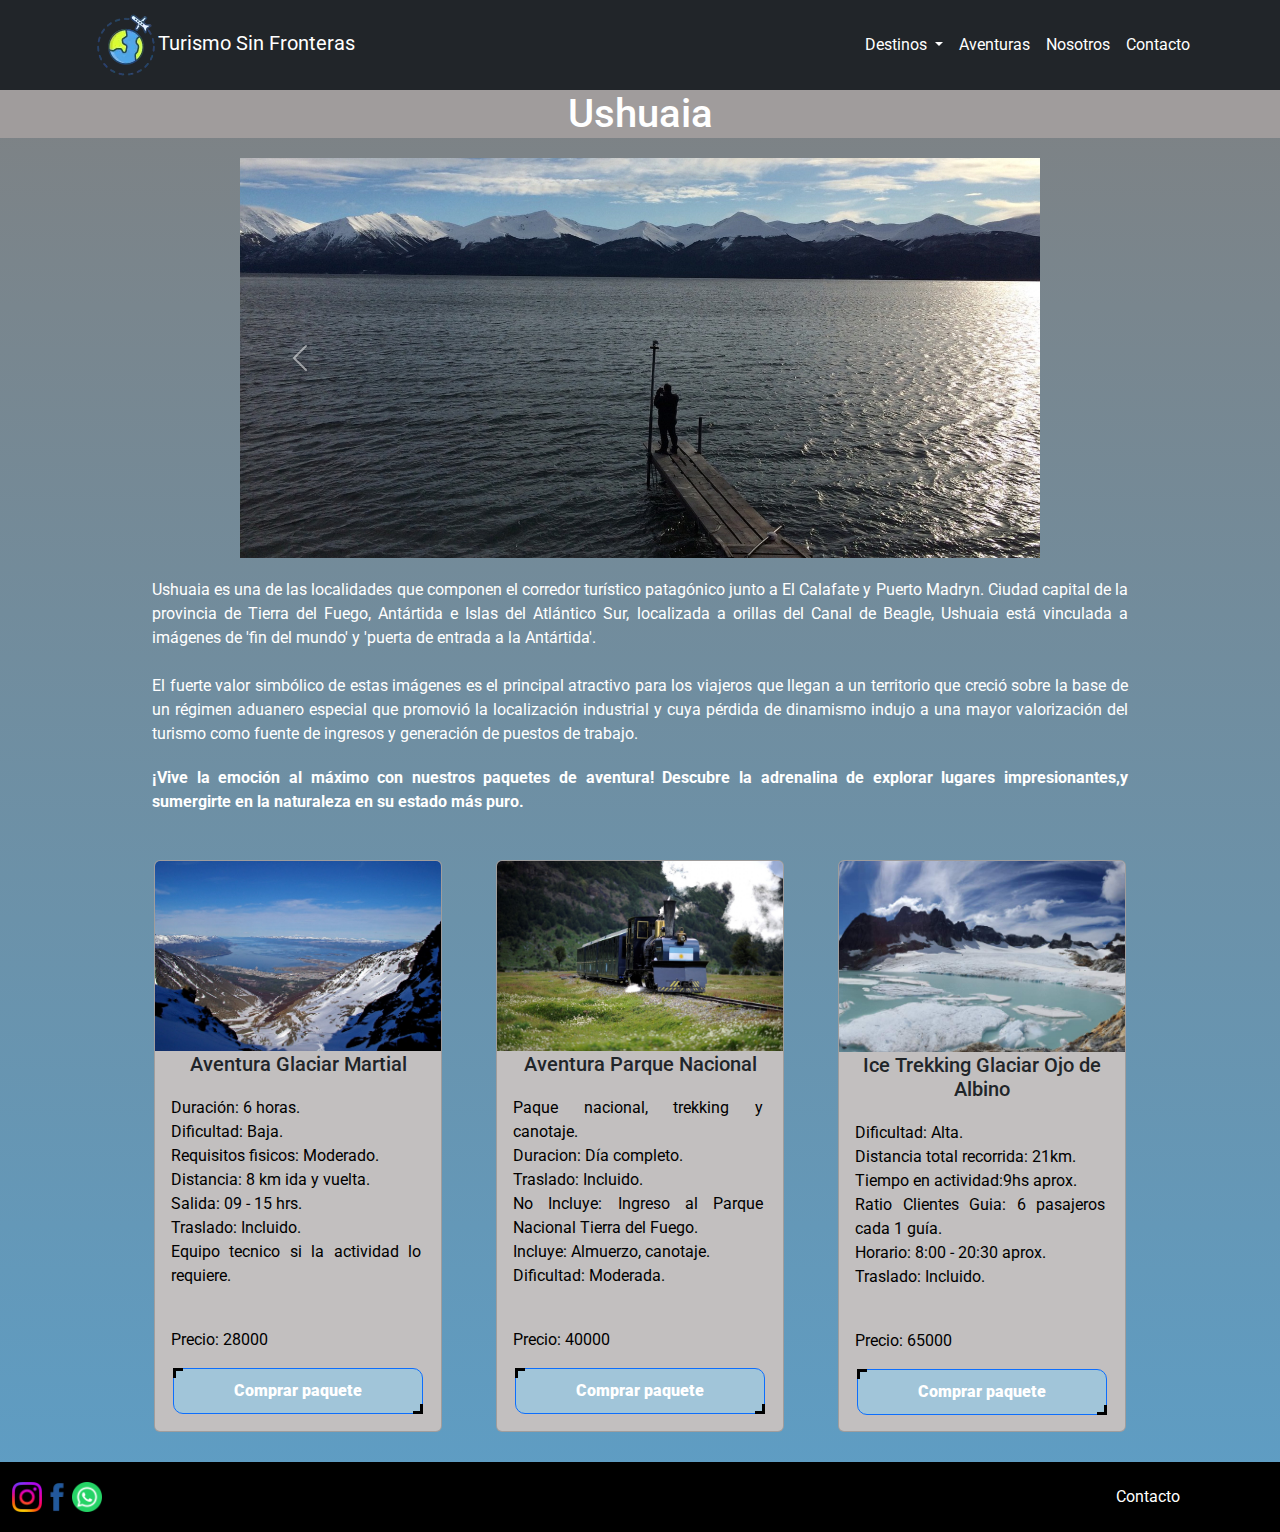
<file: pages/subpages/ushuaia.html>
<!DOCTYPE html>
<html lang="en">
    <head>
        <meta charset="UTF-8">
        <meta http-equiv="X-UA-Compatible" content="IE=edge">
        <meta name="viewport" content="width=device-width, initial-scale=1.0">
        <title>Ushuaia</title>
        <meta name="description" content=" Descubre Ushuaia">
        <link rel="shortcut icon" href="../../imagenes/mundo icono.webp">
        <link rel="stylesheet" href="../../css/bootstrap.min.css">
        <script src="../../js/bootstrap.bundle.min.js"></script>
        <link rel="stylesheet" href="../../css/style.css">
    </head>
    <body class="body_ushuaia">
        <!-- Cabecera -->
        <header class="bg-dark bg-opacity-60">
            <!-- Logo -->
            <div class="container">
                <div class="row">
                    <div class="col-12">
                        <nav class="navbar navbar-expand-lg ">
                            <div class=" boton container-fluid">
                                <a class="navbar-brand" href="../../index.html"><img
                                        src="../../imagenes/mundo icono.webp"
                                        alt="Mundo Viajante">Turismo Sin
                                    Fronteras</a>
                                <button class="navbar-toggler" type="button"
                                    data-bs-toggle="collapse"
                                    data-bs-target="#navbarSupportedContent"
                                    aria-controls="navbarSupportedContent"
                                    aria-expanded="false"
                                    aria-label="Toggle navigation">
                                    <span class="navbar-toggler-icon"></span>
                                </button>
                            </div>
                            <div class="col-1"></div>
                            <div class="collapse navbar-collapse"
                                id="navbarSupportedContent">
                                <ul class="navbar-nav me-auto mb-2 mb-lg-0">
                                    <li class="nav-item dropdown">
                                        <a
                                            class="nav-link active dropdown-toggle"
                                            href="../../pages/destinos.html"
                                            role="button"
                                            data-bs-toggle="dropdown"
                                            aria-expanded="false"
                                            onclick="toggleActiveClass(this)">
                                            Destinos
                                        </a>
                                        <ul class="dropdown-menu">
                                            <li><a class="dropdown-item"
                                                    href="../../pages/subpages/ushuaia.html">Ushuaia</a></li>
                                            <li><a class="dropdown-item"
                                                    href="../../pages/subpages/iguazu.html">Puerto
                                                    Iguazu</a></li>
                                            <li><a class="dropdown-item"
                                                    href="../../pages/subpages/cordoba.html">Cordoba</a></li>
                                        </ul>
                                    </li>
                                    <li class="nav-item">
                                        <a class="nav-link"
                                            href="../../pages/aventuras.html">Aventuras</a>
                                    </li>
                                    <li class="nav-item">
                                        <a class="nav-link"
                                            href="../../pages/nosotros.html">Nosotros</a>
                                    </li>
                                    <li class="nav-item">
                                        <a class="nav-link"
                                            href="../../pages/contacto.html">Contacto</a>
                                    </li>
                                </div>
                            </div>
                        </div>
                    </nav>
                </div>
            </div>
        </header>
        <main class="ushuaia_style">
            <h1>Ushuaia</h1>
            <section class=" carou container">
                <div id="carouselExample" class="carousel slide"
                    data-bs-ride="carousel">
                    <div class="carousel-inner">
                        <div class="carousel-item active">
                            <img src="../../imagenes/ushu1/ushu1 (2).jpg"
                                class="d-block  w-100"
                                alt="paisaje de montañas">
                        </div>
                        <div class="carousel-item">
                            <img src="../../imagenes/ushu1/ushu2.jpg"
                                class="d-block w-100" alt="cascadas de iguazu">
                        </div>
                        <div class="carousel-item">
                            <img src="../../imagenes/ushu1/ushu3.jpg"
                                class="d-block w-100" alt="vista de avion">
                        </div>
                        <div class="carousel-item">
                            <img src="../../imagenes/ushu1/ushu4.jpg"
                                class="d-block w-100"
                                alt="paisaje con bandera argentina">
                        </div>
                        <div class="carousel-item">
                            <img src="../../imagenes/ushu1/ushu5.jpg"
                                class="d-block w-100"
                                alt="glaciar perito moreno">
                        </div>
                        <div class="carousel-item">
                            <img src="../../imagenes/ushu1/ushu6.jpg"
                                class="d-block w-100"
                                alt="vista de tren">
                        </div>
                        <div class="carousel-item">
                            <img src="../../imagenes/ushu1/ushu7.jpg"
                                class="d-block w-100" alt="mujer en canoa">
                        </div>
                    </div>
                    <button class="carousel-control-prev" type="button"
                        data-bs-target="#carouselExample" data-bs-slide="prev">
                        <span class="carousel-control-prev-icon"
                            aria-hidden="true"></span>
                        <span class="visually-hidden">Previous</span>
                    </button>
                    <button class="carousel-control-next" type="button"
                        data-bs-target="#carouselExample" data-bs-slide="next">
                        <span class="carousel-control-next-icon"
                            aria-hidden="true"></span>
                        <span class="visually-hidden">Next</span>
                    </button>
                </div>
            </section>
            <p class="container">Ushuaia es una de las localidades que
                componen el corredor turístico patagónico junto a El
                Calafate y Puerto Madryn. Ciudad capital de la provincia de
                Tierra del Fuego, Antártida e Islas del Atlántico Sur,
                localizada a orillas del Canal de Beagle, Ushuaia está
                vinculada a imágenes de 'fin del mundo' y
                'puerta de entrada a la Antártida'. <br><br> El fuerte valor
                simbólico de estas imágenes es el principal atractivo para
                los viajeros que llegan a un territorio que creció sobre la
                base de un régimen aduanero especial que promovió la
                localización industrial y cuya pérdida de dinamismo indujo a
                una mayor valorización del turismo como fuente de ingresos y
                generación de puestos de trabajo.</p>
            <p class=" par container"><strong> ¡Vive la emoción al máximo con
                    nuestros paquetes de aventura! Descubre la adrenalina de
                    explorar lugares impresionantes,y sumergirte en la
                    naturaleza en su estado más puro. </strong>
            </p>
            <section class="compra container">
                <div class=" card nota" style="width: 18rem;">
                    <img src="../../imagenes/martial.jpg" class="card-img-top" alt="imagen de glaciar martial">
                    <div class="card-body">
                        <h5 class="card-title">Aventura Glaciar Martial</h5>
                        <p>
                            Duración: 6 horas. <br>
                            Dificultad: Baja. <br>
                            Requisitos fisicos: Moderado. <br>
                            Distancia: 8 km ida y vuelta. <br>
                            Salida: 09 - 15 hrs. <br>
                        Traslado: Incluido. <br>
                        Equipo tecnico si la actividad lo requiere. <br></p>
                        <p class="pre">Precio: 28000</p>
                        <button class="btn btn-primary">Comprar paquete</button>
                    </div>
                </div>
                <div class=" card nota" style="width: 18rem;">
                    <img src="../../imagenes/tren.jpg" class="card-img-top" alt="imagen del tren del fin del mundo">
                    <div class="card-body">
                        <h5 class="card-title"> Aventura Parque Nacional</h5>
                        <p>Paque nacional, trekking y canotaje. <br>
                            Duracion: Día completo. <br>
                            Traslado: Incluido. <br>
                            No Incluye: Ingreso al Parque Nacional Tierra del Fuego. <br>
                            Incluye: Almuerzo, canotaje. <br>
                            Dificultad: Moderada.</p>
                            <p class="pre">Precio: 40000</p>
                        <button class="btn btn-primary">Comprar paquete</button>
                    </div>
                </div>
                <div class=" card nota" style="width: 18rem;">
                    <img src="../../imagenes/Ojo-del-Albino-2.jpg" class="card-img-top" alt="imagen de Glaciar Ojo de Albino">
                    <div class="card-body">
                        <h5 class="card-title"> Ice Trekking Glaciar Ojo de Albino</h5>
                        <p>Dificultad: Alta. <br>
                            Distancia total recorrida: 21km. <br>
                            Tiempo en actividad:9hs aprox. <br>
                            Ratio Clientes Guia: 6 pasajeros cada 1 guía. <br>
                            Horario: 8:00 - 20:30 aprox. <br>
                            Traslado: Incluido.</p>
                            <p class="pre">Precio: 65000</p>
                        <button class="albino btn btn-primary">Comprar paquete</button>
                    </div>
                </div>
            </section>
        </main>
        <!-- pie de pagina -->
        <footer class="footer"> <!-- Navegacion de footer-->
            <nav class="footer navbar-expand-lg">
                <ul class="container-fluid">
                    <li class="redes1"><a href><img
                                src="../../imagenes/ig3.webp"
                                alt="instagram"></a></li>
                    <li class="redes2"><a href><img
                                src="../../imagenes/face3.webp"
                                alt="facebook"></a></li>
                    <li class="redes3"><a href><img src="../../imagenes/ws.png"
                                alt="logo de whatsapp"></a></li>
                </ul>
                <div class="contacto2"><a href="../../pages/contacto.html">Contacto</a></div>
            </nav>
        </footer>

    </body>
</html>
</file>
<file: css/style.css>
/*VARIABLES*/ /*PAGINA PRINCIPAL*/
@import url("https://fonts.googleapis.com/css2?family=Roboto:wght@400;700&display=swap");
body {
  height: 100%;
  background: linear-gradient(to bottom, gray, #5d9ec6);
  /**footer**/
}
body header .navbar-brand {
  color: white;
}
body header .navbar-brand:hover {
  color: white;
}
body header .nav-link {
  color: white;
}
body header .nav-link:hover {
  color: white;
}
body header .nav-link {
  text-decoration: none;
  color: white; /* Color inicial del texto */
}
body header .nav-item.dropdown .nav-link.active,
body header .nav-item.dropdown .nav-link:active {
  color: white;
}
body main div h5 {
  text-align: center;
  margin-top: -200px;
  font-size: 30px;
}
body main div .sliter {
  width: 100%;
  height: 500px;
}
body main .clipped {
  overflow: hidden;
  display: block;
  margin: 0;
  clip-path: inset(50%);
  z-index: -1;
}
body main .carousel {
  margin: -48px 0px 80px 0px;
}
body main section .carousel-caption {
  color: white;
  font-size: 40px;
  margin-right: 400px;
  height: 500px;
}
body main section .paginas {
  display: grid;
  grid-template-columns: 1fr 1fr;
  grid-template-rows: 1fr;
  row-gap: 60px;
  padding-top: 30px;
  padding-bottom: 50px;
  justify-items: center;
}
body main section .paginas .texto {
  display: grid;
  color: white;
  font-size: 25px;
  justify-content: center;
  align-items: center;
  margin: -150px 0px 150px 0px;
}
body main section .paginas #imagen2 {
  height: 227px;
}
body main .planificar {
  display: flex;
  justify-content: space-evenly;
  padding-bottom: 50px;
  height: 100%;
  width: 100%;
}
body main .planificar div {
  color: black;
  font-weight: 800;
}
body main .planificar div h5 {
  font-size: 25px;
  font-weight: 800;
}
body footer {
  background-color: black;
  height: 70px;
}
body footer .footer {
  width: 100%;
  height: 100%;
  display: flex;
  align-items: center;
}
body footer .contacto2 {
  margin-right: 100px;
}
body footer .contacto2 a {
  text-decoration: none;
  color: white;
}
body footer nav ul {
  display: flex;
  margin: 50px;
  padding: 0;
  text-align: right;
  justify-content: start;
}
body footer nav ul li {
  display: flex;
  text-decoration: none;
}
body footer nav ul li img {
  width: 30px;
  height: 30px;
}

/* MOVIL */
@media (min-width: 340px) and (max-width: 630px) {
  body {
    grid-template-columns: 1fr;
    grid-template-areas: "header" "main" "footer";
    height: 100%;
    width: 100%;
  }
  body header .navbar-toggler {
    background-color: white;
  }
  body header .nav-item {
    text-align: center;
  }
  body header .nav-item .dropdown-item {
    text-align: center;
  }
  body main .slide {
    width: auto;
  }
  body main .slide img {
    height: 300px;
  }
  body main .slide div .carousel-caption h5 {
    color: white;
    font-size: 20px;
    padding-top: 80px;
  }
  body main section .paginas {
    display: grid;
    grid-template-columns: 1fr;
    grid-template-rows: repeat(2, 1fr);
    justify-items: center;
    padding: 0;
    gap: 10px;
  }
  body main section .paginas img {
    width: 280px;
    height: 227px;
  }
  body footer {
    margin: 0;
    display: flex;
  }
  body footer nav ul {
    justify-content: center;
  }
}
/* Vista de 320 a 400 */
@media (min-width: 320px) and (max-width: 400px) {
  body {
    grid-template-columns: 1fr;
    grid-template-areas: "header" "main" "footer";
    height: 100%;
    width: 100%;
  }
  body .boton {
    margin-bottom: 20px;
  }
  body .boton a {
    font-size: 15px;
    width: 30px;
  }
  body .boton a img {
    width: 40px;
  }
  body header .navbar-toggler {
    background-color: white;
  }
  body header .nav-item {
    text-align: center;
  }
  body header .nav-item .dropdown-item {
    text-align: center;
  }
  body main .slide {
    width: auto;
  }
  body main .slide img {
    height: 300px;
  }
  body main .slide div .carousel-caption h5 {
    color: white;
    font-size: 20px;
    padding-top: 80px;
  }
  body main section .paginas {
    display: grid;
    grid-template-columns: 1fr;
    grid-template-rows: repeat(2, 1fr);
    justify-items: center;
    padding: 0;
    gap: 10px;
  }
  body main section .paginas img {
    width: 280px;
    height: 227px;
  }
  body footer {
    margin: 0;
    display: flex;
  }
  body footer nav ul {
    justify-content: center;
  }
}
/*TABLET*/
@media (min-width: 630px) and (max-width: 991px) {
  body {
    grid-template-columns: 1fr;
    grid-template-areas: "header" "main" "footer";
    height: auto;
    width: 100%;
  }
  body header .navbar-toggler {
    background-color: white;
  }
  body header .nav-item {
    text-align: center;
  }
  body header .nav-item .dropdown-item {
    text-align: center;
  }
  body main .slide {
    width: auto;
  }
  body main .slide img {
    height: 500px;
  }
  body main .slide div .carousel-caption h5 {
    color: white;
    font-size: 30px;
    padding-top: 30px;
  }
  body main section .paginas {
    display: grid;
    grid-template-columns: repeat(2, 1fr);
    grid-template-rows: 1fr;
    justify-items: center;
    padding: 0;
    gap: 40px;
    margin-bottom: 20px;
  }
  body main section .paginas img {
    width: 280px;
    height: 227px;
  }
  body footer {
    background-color: black;
    height: 70px;
  }
  body footer .footer {
    width: 100%;
    height: 100%;
    display: flex;
    align-items: center;
  }
  body footer .contacto2 {
    margin-right: 100px;
  }
  body footer .contacto2 a {
    text-decoration: none;
    color: white;
  }
  body footer nav ul {
    display: flex;
    margin: 50px;
    padding: 0;
    text-align: right;
    justify-content: start;
  }
  body footer nav ul li {
    display: flex;
    text-decoration: none;
  }
  body footer nav ul li img {
    width: 30px;
    height: 30px;
  }
}
/* AVENTURAS */
.aventu_body {
  /*background: linear-gradient(to bottom,gray,#5d9ec6);*/
  background: linear-gradient(to bottom, gray, #5d9ec6);
  color: rgb(247, 246, 246);
  height: 100%;
}
.aventu_body main h1 {
  text-align: center;
  background: #a09c9c;
}
.aventu_body main .margin_div {
  display: grid;
  grid-template-columns: repeat(2, 1fr);
  place-items: center;
  margin-top: 60px;
  margin-bottom: 80px;
}
.aventu_body main .margin_div ol {
  border-radius: 2%;
  padding-right: 5px;
  border: 2px solid black;
}
.aventu_body main .margin_div ol a {
  display: flex;
  justify-content: center;
  text-decoration: none;
  padding-bottom: 10px;
}
.aventu_body main .margin_div ol a button {
  cursor: pointer;
  color: white;
  position: relative;
  padding: 10px 20px;
  background: rgba(127, 204, 243, 0.5);
  font-size: 16px;
  font-weight: 900;
  margin-left: 0;
  width: 300px;
  border-top-right-radius: 10px;
  border-bottom-left-radius: 10px;
  transition: all 0.5s;
}
.aventu_body main .margin_div ol a button:after, .aventu_body main .margin_div ol a button:before {
  content: " ";
  width: 10px;
  height: 10px;
  position: absolute;
  border: 0px solid #fff;
  transition: all 0.5s;
}
.aventu_body main .margin_div ol a button:after {
  top: -1px;
  left: -1px;
  border-top: 3px solid black;
  border-left: 3px solid black;
}
.aventu_body main .margin_div ol a button:before {
  bottom: -1px;
  right: -1px;
  border-bottom: 3px solid black;
  border-right: 3px solid black;
}
.aventu_body main .margin_div ol a button:hover {
  border-top-right-radius: 0px;
  border-bottom-left-radius: 0px;
  background: rgba(0, 0, 0, 0.968);
  color: white;
}
.aventu_body main .margin_div ol a button:hover:before, .aventu_body main .margin_div ol a button:hover:after {
  width: 100%;
  height: 100%;
  border-color: white;
}
.aventu_body main .margin_div ol h2 {
  text-align: center;
}
.aventu_body main .margin_div ol .tex_aventuras {
  text-align: justify;
  /*padding-right: 30px;*/
  padding-left: 0;
}
.aventu_body main .iguazu_aventura {
  display: grid;
  place-items: center;
  grid-template-columns: repeat(2, 1fr);
  align-items: center;
  margin-bottom: 80px;
}
.aventu_body main .iguazu_aventura ol {
  border-radius: 2%;
  padding-right: 5px;
  border: 2px solid black;
}
.aventu_body main .iguazu_aventura ol a {
  display: flex;
  justify-content: center;
  padding-bottom: 10px;
  text-decoration: none;
}
.aventu_body main .iguazu_aventura ol a button {
  cursor: pointer;
  color: white;
  position: relative;
  padding: 10px 20px;
  background: rgba(127, 204, 243, 0.5);
  font-size: 16px;
  font-weight: 900;
  margin-left: 0;
  width: 300px;
  border-top-right-radius: 10px;
  border-bottom-left-radius: 10px;
  transition: all 0.5s;
}
.aventu_body main .iguazu_aventura ol a button:after, .aventu_body main .iguazu_aventura ol a button:before {
  content: " ";
  width: 10px;
  height: 10px;
  position: absolute;
  border: 0px solid #fff;
  transition: all 0.5s;
}
.aventu_body main .iguazu_aventura ol a button:after {
  top: -1px;
  left: -1px;
  border-top: 3px solid black;
  border-left: 3px solid black;
}
.aventu_body main .iguazu_aventura ol a button:before {
  bottom: -1px;
  right: -1px;
  border-bottom: 3px solid black;
  border-right: 3px solid black;
}
.aventu_body main .iguazu_aventura ol a button:hover {
  border-top-right-radius: 0px;
  border-bottom-left-radius: 0px;
  background: rgba(0, 0, 0, 0.968);
  color: white;
}
.aventu_body main .iguazu_aventura ol a button:hover:before, .aventu_body main .iguazu_aventura ol a button:hover:after {
  width: 100%;
  height: 100%;
  border-color: white;
}
.aventu_body main .iguazu_aventura ol h2 {
  text-align: center;
}
.aventu_body main .iguazu_aventura ol .tex_aventuras {
  text-align: justify;
  margin-right: 20px;
}
.aventu_body main .aven_cordo {
  display: grid;
  grid-template-columns: repeat(2, 1fr);
  place-items: center;
  margin-bottom: 50px;
}
.aventu_body main .aven_cordo ol {
  border-radius: 2%;
  padding-right: 5px;
  border: 2px solid black;
}
.aventu_body main .aven_cordo ol a {
  display: flex;
  justify-content: center;
  padding-bottom: 10px;
  text-decoration: none;
}
.aventu_body main .aven_cordo ol a button {
  cursor: pointer;
  color: white;
  position: relative;
  padding: 10px 20px;
  background: rgba(127, 204, 243, 0.5);
  font-size: 16px;
  font-weight: 900;
  margin-left: 0;
  width: 300px;
  border-top-right-radius: 10px;
  border-bottom-left-radius: 10px;
  transition: all 0.5s;
}
.aventu_body main .aven_cordo ol a button:after, .aventu_body main .aven_cordo ol a button:before {
  content: " ";
  width: 10px;
  height: 10px;
  position: absolute;
  border: 0px solid #fff;
  transition: all 0.5s;
}
.aventu_body main .aven_cordo ol a button:after {
  top: -1px;
  left: -1px;
  border-top: 3px solid black;
  border-left: 3px solid black;
}
.aventu_body main .aven_cordo ol a button:before {
  bottom: -1px;
  right: -1px;
  border-bottom: 3px solid black;
  border-right: 3px solid black;
}
.aventu_body main .aven_cordo ol a button:hover {
  border-top-right-radius: 0px;
  border-bottom-left-radius: 0px;
  background: rgba(0, 0, 0, 0.968);
  color: white;
}
.aventu_body main .aven_cordo ol a button:hover:before, .aventu_body main .aven_cordo ol a button:hover:after {
  width: 100%;
  height: 100%;
  border-color: white;
}
.aventu_body main .aven_cordo ol h2 {
  text-align: center;
}
.aventu_body main .aven_cordo ol .tex_aventuras {
  text-align: justify;
  /*padding-right: 30px;*/
  padding-left: 0;
}

/* MOVIL AVENTURAS */
@media (min-width: 340px) and (max-width: 576px) {
  .main_aventura .margin_div {
    grid-template-areas: "ol ol" "iframe iframe";
  }
  .main_aventura .margin_div ol {
    width: auto;
    grid-area: ol;
  }
  .main_aventura .margin_div iframe {
    width: auto;
    grid-area: iframe;
  }
  .main_aventura .iguazu_aventura {
    display: grid;
    grid-template-areas: "ol ol" "iframe iframe";
  }
  .main_aventura .iguazu_aventura ol {
    grid-area: ol;
    width: auto;
  }
  .main_aventura .iguazu_aventura iframe {
    grid-area: iframe;
    width: auto;
  }
  .main_aventura .aven_cordo {
    display: grid;
    grid-template-areas: "ol ol" "iframe iframe";
  }
  .main_aventura .aven_cordo ol {
    grid-area: ol;
    width: auto;
  }
  .main_aventura .aven_cordo iframe {
    grid-area: iframe;
    width: auto;
  }
}
/*Medida 320 a 400 */
@media (min-width: 320px) and (max-width: 400px) {
  .aventu_body .boton a {
    font-size: 15px;
    width: 30px;
  }
  .aventu_body .boton a img {
    width: 40px;
  }
  .aventu_body .main_aventura .margin_div {
    grid-template-areas: "ol ol" "iframe iframe";
  }
  .aventu_body .main_aventura .margin_div ol {
    grid-area: ol;
    width: 280px;
  }
  .aventu_body .main_aventura .margin_div iframe {
    grid-area: iframe;
    width: 280px;
  }
  .aventu_body .main_aventura .iguazu_aventura {
    display: grid;
    grid-template-areas: "ol ol" "iframe iframe";
  }
  .aventu_body .main_aventura .iguazu_aventura ol {
    grid-area: ol;
    width: 280px;
  }
  .aventu_body .main_aventura .iguazu_aventura iframe {
    grid-area: iframe;
    width: 280px;
  }
  .aventu_body .main_aventura .aven_cordo {
    display: grid;
    grid-template-areas: "ol ol" "iframe iframe";
    padding: 0;
    margin: 0;
  }
  .aventu_body .main_aventura .aven_cordo ol {
    grid-area: ol;
    width: 280px;
  }
  .aventu_body .main_aventura .aven_cordo iframe {
    grid-area: iframe;
    width: 280px;
  }
}
/* Vista Tablet */
@media (min-width: 576px) and (max-width: 991px) {
  .main_aventura .margin_div {
    grid-template-areas: "ol ol" "iframe iframe";
  }
  .main_aventura .margin_div ol {
    width: auto;
    grid-area: ol;
  }
  .main_aventura .margin_div iframe {
    grid-area: iframe;
  }
  .main_aventura .iguazu_aventura {
    display: grid;
    grid-template-areas: "ol ol" "iframe iframe";
  }
  .main_aventura .iguazu_aventura ol {
    grid-area: ol;
    width: auto;
  }
  .main_aventura .iguazu_aventura iframe {
    grid-area: iframe;
  }
  .main_aventura .aven_cordo {
    display: grid;
    grid-template-areas: "ol ol" "iframe iframe";
  }
  .main_aventura .aven_cordo ol {
    grid-area: ol;
    width: auto;
  }
  .main_aventura .aven_cordo iframe {
    grid-area: iframe;
  }
}
/* NOSOTROS */
body {
  background: linear-gradient(to bottom, gray, #5d9ec6);
  height: 100%;
  width: auto;
}
body .text_nosotros {
  height: 100%;
  place-items: center;
  display: grid;
  grid-template-areas: " h1 " " section" "p  ";
}
body .text_nosotros h1 {
  text-align: center;
  margin-bottom: 20px;
  color: white;
  grid-area: h1;
  background: #a09c9c;
  width: 100%;
}
body .text_nosotros section {
  grid-area: section;
  display: flex;
  justify-content: center;
}
body .text_nosotros section div {
  height: 400px;
  width: 600px;
  margin-top: 0px;
}
body .text_nosotros p {
  text-align: justify;
  color: white;
  margin-top: -40px;
  grid-area: p;
  padding-right: 20px;
  padding-left: 5px;
  border-radius: 2%;
  border: 2px solid black;
  width: 600px;
}

/* MOVIL NOSOTROS */
@media (min-width: 340px) and (max-width: 576px) {
  .body_nosotros .somos section {
    height: 350px;
  }
  .body_nosotros .somos section div {
    width: auto;
    padding: 2px;
    margin: 2px;
  }
  .body_nosotros .somos p {
    width: auto;
    padding: 4px;
    margin: 4px;
  }
}
/*MOVIL 320 0 400*/
@media (min-width: 320px) and (max-width: 400px) {
  .body_nosotros .boton {
    margin-bottom: 20px;
  }
  .body_nosotros .boton a {
    font-size: 15px;
    width: 30px;
  }
  .body_nosotros .boton a img {
    width: 40px;
  }
  .body_nosotros .somos section {
    height: 350px;
  }
  .body_nosotros .somos section div {
    width: auto;
    padding: 2px;
    margin: 2px;
  }
  .body_nosotros .somos p {
    width: auto;
    padding: 4px;
    margin: 4px;
  }
}
/*Tablet Nosotros */
/*TABLET*/
@media (min-width: 576px) and (max-width: 991px) {
  .body_nosotros .somos section div {
    width: 550px;
    padding: 2px;
    margin: 2px;
    height: 300px;
    margin-bottom: 50px;
  }
  .body_nosotros .somos p {
    width: 550px;
    padding: 4px;
    margin: 4px;
  }
}
/* CONTACTO */
.contacto {
  height: 100%;
  background: linear-gradient(to bottom, gray, #5d9ec6);
  display: grid;
  grid-template-areas: "h1 h1" "div section";
}
.contacto h1 {
  background-color: #a09c9c;
  color: white;
  text-align: center;
  grid-area: h1;
}
.contacto .mensaje {
  color: white;
  margin-top: 30px;
  text-align: justify;
  width: 500px;
}
.contacto .mensaje h2 {
  text-align: center;
}
.contacto .mensaje div {
  text-align: center;
}
.contacto .mensaje div .map {
  margin-top: 30px;
}
.contacto section {
  grid-area: section;
}
.contacto section .formulario {
  margin: 20px;
  padding: 5px;
  border: 2px solid;
  width: 520px;
  background-color: transparent;
  border-radius: 2%;
}
.contacto section .formulario div label {
  color: white;
}
.contacto section .formulario div input {
  width: 500px;
  height: 30px;
  border: solid 1px;
  border-color: black;
  background-color: rgba(255, 255, 255, 0.975);
}
.contacto section .formulario div input:focus {
  border-color: blue;
  outline: none;
}
.contacto section .formulario label {
  color: white;
}
.contacto section .formulario textarea {
  width: 500px;
  border: solid 1px;
  background-color: rgba(255, 255, 255, 0.975);
}
.contacto section .formulario textarea:focus {
  border-color: blue;
  outline: none;
}
.contacto section .formulario button {
  cursor: pointer;
  color: white;
  position: relative;
  padding: 10px 20px;
  background: rgba(127, 204, 243, 0.5);
  font-size: 16px;
  font-weight: 900;
  margin-left: 140px;
  width: 250px;
  border-top-right-radius: 10px;
  border-bottom-left-radius: 10px;
  transition: all 0.5s;
}
.contacto section .formulario button:after, .contacto section .formulario button:before {
  content: " ";
  width: 10px;
  height: 10px;
  position: absolute;
  border: 0px solid #fff;
  transition: all 0.5s;
}
.contacto section .formulario button:after {
  top: -1px;
  left: -1px;
  border-top: 3px solid black;
  border-left: 3px solid black;
}
.contacto section .formulario button:before {
  bottom: -1px;
  right: -1px;
  border-bottom: 3px solid black;
  border-right: 3px solid black;
}
.contacto section .formulario button:hover {
  border-top-right-radius: 0px;
  border-bottom-left-radius: 0px;
  background: rgba(0, 0, 0, 0.968);
  color: white;
}
.contacto section .formulario button:hover:before, .contacto section .formulario button:hover:after {
  width: 100%;
  height: 100%;
  border-color: white;
}

/* Movil contacto */
@media (min-width: 320px) and (max-width: 576px) {
  body .contacto {
    grid-template-areas: "h1" "div " "section";
    width: auto;
  }
  body .contacto h1 {
    grid-area: h1;
  }
  body .contacto section {
    grid-area: section;
    padding: 0;
    width: auto;
  }
  body .contacto section .formulario {
    width: 300px;
  }
  body .contacto section .formulario div input {
    width: 285px;
  }
  body .contacto section .formulario textarea {
    width: 285px;
  }
  body .contacto section .formulario button {
    width: 200px;
    margin-left: 40px;
  }
  body .contacto .mensaje {
    grid-area: div;
    width: 380px;
  }
  body .contacto .mensaje .map iframe {
    width: 350px;
  }
}
/* Movil contacto 320 a 400*/
@media (min-width: 320px) and (max-width: 400px) {
  body .contacto {
    grid-template-areas: "h1" "div " "section";
    width: auto;
    justify-items: center;
  }
  body .contacto h1 {
    grid-area: h1;
    width: 100%;
  }
  body .contacto section {
    grid-area: section;
    padding: 5px;
    margin: 0;
    margin-bottom: 20px;
    width: auto;
    place-items: center;
  }
  body .contacto section .formulario {
    width: 280px;
    margin: 0;
  }
  body .contacto section .formulario div input {
    width: 265px;
  }
  body .contacto section .formulario textarea {
    width: 265px;
  }
  body .contacto section .formulario button {
    width: 200px;
    margin-left: 30px;
  }
  body .contacto .mensaje {
    grid-area: div;
    width: 300px;
    margin: 0;
  }
  body .contacto .mensaje .map iframe {
    width: 280px;
    margin: 0;
    margin-bottom: 10px;
  }
}
/*Tablet de 576 a 740 */
@media (min-width: 576px) and (max-width: 740px) {
  body .contacto {
    grid-template-areas: "h1" "div " "section";
    width: auto;
  }
  body .contacto h1 {
    grid-area: h1;
  }
  body .contacto section {
    grid-area: section;
    padding: 0;
    width: auto;
  }
  body .contacto section .formulario {
    width: 500px;
  }
  body .contacto section .formulario div input {
    width: 480px;
  }
  body .contacto section .formulario textarea {
    width: 480px;
  }
  body .contacto section .formulario button {
    width: 300px;
    margin-left: 90px;
  }
  body .contacto .mensaje {
    grid-area: div;
    width: 500px;
  }
  body .contacto .mensaje .map iframe {
    width: 400px;
  }
}
/* tablet contacto */
@media (min-width: 740px) and (max-width: 1000px) {
  body .contacto {
    grid-template-areas: "h1" "div section " "div section";
    width: auto;
  }
  body .contacto h1 {
    grid-area: h1;
  }
  body .contacto section {
    grid-area: section;
    padding: 0;
    width: auto;
  }
  body .contacto section .formulario {
    width: 300px;
  }
  body .contacto section .formulario div input {
    width: 285px;
  }
  body .contacto section .formulario textarea {
    width: 285px;
  }
  body .contacto section .formulario button {
    width: 200px;
    margin-left: 40px;
  }
  body .contacto .mensaje {
    grid-area: div;
    width: 380px;
  }
  body .contacto .mensaje .map iframe {
    width: 350px;
  }
}
/* tablet contacto */
@media (min-width: 1000px) and (max-width: 1100px) {
  body .contacto {
    grid-template-areas: "h1" "div section " "div section";
    width: auto;
  }
  body .contacto h1 {
    grid-area: h1;
  }
  body .contacto section {
    grid-area: section;
    padding: 0;
    width: auto;
  }
  body .contacto section .formulario {
    width: 400px;
  }
  body .contacto section .formulario div input {
    width: 385px;
  }
  body .contacto section .formulario textarea {
    width: 385px;
  }
  body .contacto section .formulario button {
    width: 250px;
    margin-left: 70px;
  }
  body .contacto .mensaje {
    grid-area: div;
    width: 380px;
  }
  body .contacto .mensaje .map iframe {
    width: 350px;
  }
}
/* USHUAIA */
.body_ushuaia {
  height: 100%;
}
.body_ushuaia main h1 {
  text-align: center;
  margin-bottom: 20px;
  color: white;
  background: #a09c9c;
}
.body_ushuaia main .carou {
  display: flex;
  justify-content: center;
  align-items: center;
}
.body_ushuaia main .carou div {
  height: 400px;
  width: 800px;
  margin-top: 0;
  margin-bottom: 0;
}
.body_ushuaia main p {
  text-align: justify;
  color: white;
  margin-top: 20px;
  width: 1000px;
}
.body_ushuaia main .compra {
  padding: 30px;
  display: flex;
  justify-content: space-evenly;
}
.body_ushuaia main .compra .nota {
  width: 400px;
  text-align: center;
  background-color: #c2bfbf;
  height: 580;
}
.body_ushuaia main .compra .nota .card-body {
  margin-top: 180px;
  text-align: center;
}
.body_ushuaia main .compra .nota .card-body h5 {
  font-size: 20px;
  padding-top: 5px;
}
.body_ushuaia main .compra .nota .card-body p {
  width: 250px;
  text-align: justify;
  color: black;
}
.body_ushuaia main .compra .nota .card-body .pre {
  padding-top: 20px;
}
.body_ushuaia main .compra .nota .card-body button {
  cursor: pointer;
  color: white;
  position: relative;
  padding: 10px 20px;
  background: rgba(127, 204, 243, 0.5);
  font-size: 16px;
  font-weight: 900;
  margin-left: 0px;
  width: 250px;
  border-top-right-radius: 10px;
  border-bottom-left-radius: 10px;
  transition: all 0.5s;
}
.body_ushuaia main .compra .nota .card-body button:after, .body_ushuaia main .compra .nota .card-body button:before {
  content: " ";
  width: 10px;
  height: 10px;
  position: absolute;
  border: 0px solid #fff;
  transition: all 0.5s;
}
.body_ushuaia main .compra .nota .card-body button:after {
  top: -1px;
  left: -1px;
  border-top: 3px solid black;
  border-left: 3px solid black;
}
.body_ushuaia main .compra .nota .card-body button:before {
  bottom: -1px;
  right: -1px;
  border-bottom: 3px solid black;
  border-right: 3px solid black;
}
.body_ushuaia main .compra .nota .card-body button:hover {
  border-top-right-radius: 0px;
  border-bottom-left-radius: 0px;
  background: rgba(0, 0, 0, 0.968);
  color: white;
}
.body_ushuaia main .compra .nota .card-body button:hover:before, .body_ushuaia main .compra .nota .card-body button:hover:after {
  width: 100%;
  height: 100%;
  border-color: white;
}

/*MOVIL USHUAIA*/
@media (min-width: 320px) and (max-width: 576px) {
  .body_ushuaia .ushuaia_style h1 {
    text-align: center;
    margin-bottom: 10px;
    color: white;
    background: #a09c9c;
  }
  .body_ushuaia .ushuaia_style .carou {
    display: flex;
    justify-content: center;
    align-items: center;
    margin-top: 0;
  }
  .body_ushuaia .ushuaia_style .carou div {
    height: 300px;
    width: auto;
    margin-top: 0;
    margin-bottom: 0;
  }
  .body_ushuaia .ushuaia_style p {
    text-align: justify;
    color: white;
    margin-top: 20px;
    width: auto;
  }
  .body_ushuaia .ushuaia_style .compra {
    display: grid;
    grid-template-columns: 1fr;
    grid-template-rows: repeat(3, 1fr);
    place-items: center;
  }
  .body_ushuaia .ushuaia_style .compra .nota {
    margin-bottom: 30px;
  }
}
/*TABLET USHUAIA*/
@media (min-width: 576px) and (max-width: 991px) {
  .body_ushuaia .ushuaia_style h1 {
    text-align: center;
    margin-bottom: 10px;
    color: white;
    background: #a09c9c;
  }
  .body_ushuaia .ushuaia_style .carou {
    display: flex;
    justify-content: center;
    align-items: center;
    margin-top: 0;
  }
  .body_ushuaia .ushuaia_style .carou div {
    height: 300px;
    width: auto;
    margin-top: 0;
    margin-bottom: 0;
  }
  .body_ushuaia .ushuaia_style p {
    text-align: justify;
    color: white;
    margin-top: 20px;
    width: auto;
  }
  .body_ushuaia .ushuaia_style .compra {
    display: grid;
    grid-template-columns: 1fr;
    grid-template-rows: repeat(3, 1fr);
    place-items: center;
  }
  .body_ushuaia .ushuaia_style .compra .nota {
    margin-bottom: 30px;
  }
}
/* PUERTO IGUAZU */
.body_iguazu {
  height: 100%;
}
.body_iguazu main h1 {
  text-align: center;
  margin-bottom: 20px;
  color: white;
  background: #a09c9c;
}
.body_iguazu main .sliter {
  margin-top: 0;
  padding-top: 0;
  display: flex;
  justify-content: center;
  align-items: center;
}
.body_iguazu main .sliter div {
  height: 400px;
  width: 800px;
  margin-top: 0;
  margin-bottom: 0;
}
.body_iguazu main p {
  text-align: justify;
  color: white;
  margin-top: 20px;
  width: 1000px;
}
.body_iguazu main .compra_iguazu {
  padding: 30px;
  display: flex;
  justify-content: space-evenly;
}
.body_iguazu main .compra_iguazu .nota_iguazu {
  width: 400px;
  text-align: center;
  background-color: #c2bfbf;
  height: 580;
}
.body_iguazu main .compra_iguazu .nota_iguazu .cataratas {
  height: 215px;
}
.body_iguazu main .compra_iguazu .nota_iguazu .aripuca {
  height: 215px;
}
.body_iguazu main .compra_iguazu .nota_iguazu .card-body {
  margin-top: 180px;
  text-align: center;
}
.body_iguazu main .compra_iguazu .nota_iguazu .card-body h5 {
  font-size: 20px;
  padding-top: 5px;
}
.body_iguazu main .compra_iguazu .nota_iguazu .card-body p {
  width: 250px;
  text-align: justify;
  color: black;
}
.body_iguazu main .compra_iguazu .nota_iguazu .card-body .precio2 {
  padding-top: 25px;
}
.body_iguazu main .compra_iguazu .nota_iguazu .card-body .pre {
  padding-top: 45px;
}
.body_iguazu main .compra_iguazu .nota_iguazu .card-body button {
  cursor: pointer;
  color: white;
  position: relative;
  padding: 10px 20px;
  background: rgba(127, 204, 243, 0.5);
  font-size: 16px;
  font-weight: 900;
  margin-left: 0;
  width: 250px;
  border-top-right-radius: 10px;
  border-bottom-left-radius: 10px;
  transition: all 0.5s;
}
.body_iguazu main .compra_iguazu .nota_iguazu .card-body button:after, .body_iguazu main .compra_iguazu .nota_iguazu .card-body button:before {
  content: " ";
  width: 10px;
  height: 10px;
  position: absolute;
  border: 0px solid #fff;
  transition: all 0.5s;
}
.body_iguazu main .compra_iguazu .nota_iguazu .card-body button:after {
  top: -1px;
  left: -1px;
  border-top: 3px solid black;
  border-left: 3px solid black;
}
.body_iguazu main .compra_iguazu .nota_iguazu .card-body button:before {
  bottom: -1px;
  right: -1px;
  border-bottom: 3px solid black;
  border-right: 3px solid black;
}
.body_iguazu main .compra_iguazu .nota_iguazu .card-body button:hover {
  border-top-right-radius: 0px;
  border-bottom-left-radius: 0px;
  background: rgba(0, 0, 0, 0.968);
  color: white;
}
.body_iguazu main .compra_iguazu .nota_iguazu .card-body button:hover:before, .body_iguazu main .compra_iguazu .nota_iguazu .card-body button:hover:after {
  width: 100%;
  height: 100%;
  border-color: white;
}

/*MOVIL IGUAZU*/
@media (min-width: 320px) and (max-width: 576px) {
  .body_iguazu .iguazu_style h1 {
    text-align: center;
    margin-bottom: 10px;
    color: white;
    background: #a09c9c;
  }
  .body_iguazu .iguazu_style .sliter {
    display: flex;
    justify-content: center;
    align-items: center;
    margin-top: 0;
  }
  .body_iguazu .iguazu_style .sliter div {
    height: 300px;
    width: auto;
    margin-top: 0;
    margin-bottom: 0;
  }
  .body_iguazu .iguazu_style p {
    text-align: justify;
    color: white;
    margin-top: 20px;
    width: auto;
  }
  .body_iguazu .iguazu_style .compra_iguazu {
    display: grid;
    grid-template-columns: 1fr;
    grid-template-rows: repeat(3, 1fr);
    place-items: center;
  }
  .body_iguazu .iguazu_style .compra_iguazu .nota_iguazu {
    margin-bottom: 30px;
  }
}
/*TABLET IGUAZU*/
@media (min-width: 576px) and (max-width: 991px) {
  .body_iguazu .iguazu_style h1 {
    text-align: center;
    margin-bottom: 10px;
    color: white;
    background: #a09c9c;
  }
  .body_iguazu .iguazu_style .sliter {
    display: flex;
    justify-content: center;
    align-items: center;
    margin-top: 0;
  }
  .body_iguazu .iguazu_style .sliter div {
    height: 300px;
    width: auto;
    margin-top: 0;
    margin-bottom: 0;
  }
  .body_iguazu .iguazu_style p {
    text-align: justify;
    color: white;
    margin-top: 20px;
    width: auto;
  }
  .body_iguazu .iguazu_style .compra_iguazu {
    display: grid;
    grid-template-columns: 1fr;
    grid-template-rows: repeat(3, 1fr);
    place-items: center;
  }
  .body_iguazu .iguazu_style .compra_iguazu .nota_iguazu {
    margin-bottom: 30px;
  }
}
/* CORDOBA */
.body_cordoba {
  height: 100%;
}
.body_cordoba main h1 {
  text-align: center;
  margin-bottom: 20px;
  color: white;
  background: #a09c9c;
}
.body_cordoba main .sliter_cord {
  margin-top: 0;
  padding-top: 0;
  display: flex;
  justify-content: center;
  align-items: center;
}
.body_cordoba main .sliter_cord div {
  height: 400px;
  width: 800px;
  margin-top: 0;
  margin-bottom: 0;
}
.body_cordoba main p {
  text-align: justify;
  color: white;
  margin-top: 20px;
  width: 1000px;
}
.body_cordoba main .compra_cordoba {
  padding: 30px;
  display: flex;
  justify-content: space-evenly;
}
.body_cordoba main .compra_cordoba .nota_cordoba {
  width: 400px;
  text-align: center;
  background-color: #c2bfbf;
  height: 580;
}
.body_cordoba main .compra_cordoba .nota_cordoba .paisaje_cord {
  height: 215px;
}
.body_cordoba main .compra_cordoba .nota_cordoba .cumbrecita {
  height: 215px;
}
.body_cordoba main .compra_cordoba .nota_cordoba .champaqui {
  height: 215px;
}
.body_cordoba main .compra_cordoba .nota_cordoba .card-body {
  margin-top: 180px;
  text-align: center;
}
.body_cordoba main .compra_cordoba .nota_cordoba .card-body h5 {
  font-size: 20px;
  padding-top: 5px;
}
.body_cordoba main .compra_cordoba .nota_cordoba .card-body p {
  width: 250px;
  text-align: justify;
  color: black;
}
.body_cordoba main .compra_cordoba .nota_cordoba .card-body .pre_cord {
  padding-top: 10px;
}
.body_cordoba main .compra_cordoba .nota_cordoba .card-body .pre_cord2 {
  padding-top: 10px;
}
.body_cordoba main .compra_cordoba .nota_cordoba .card-body .pre_cord3 {
  padding-top: 10px;
}
.body_cordoba main .compra_cordoba .nota_cordoba .card-body button {
  cursor: pointer;
  color: white;
  position: relative;
  padding: 10px 20px;
  background: rgba(127, 204, 243, 0.5);
  font-size: 16px;
  font-weight: 900;
  margin-left: 0;
  width: 250px;
  border-top-right-radius: 10px;
  border-bottom-left-radius: 10px;
  transition: all 0.5s;
}
.body_cordoba main .compra_cordoba .nota_cordoba .card-body button:after, .body_cordoba main .compra_cordoba .nota_cordoba .card-body button:before {
  content: " ";
  width: 10px;
  height: 10px;
  position: absolute;
  border: 0px solid #fff;
  transition: all 0.5s;
}
.body_cordoba main .compra_cordoba .nota_cordoba .card-body button:after {
  top: -1px;
  left: -1px;
  border-top: 3px solid black;
  border-left: 3px solid black;
}
.body_cordoba main .compra_cordoba .nota_cordoba .card-body button:before {
  bottom: -1px;
  right: -1px;
  border-bottom: 3px solid black;
  border-right: 3px solid black;
}
.body_cordoba main .compra_cordoba .nota_cordoba .card-body button:hover {
  border-top-right-radius: 0px;
  border-bottom-left-radius: 0px;
  background: rgba(0, 0, 0, 0.968);
  color: white;
}
.body_cordoba main .compra_cordoba .nota_cordoba .card-body button:hover:before, .body_cordoba main .compra_cordoba .nota_cordoba .card-body button:hover:after {
  width: 100%;
  height: 100%;
  border-color: white;
}

/*MOVIL CORDOBA*/
@media (min-width: 320px) and (max-width: 576px) {
  .body_cordoba .cordoba_style h1 {
    text-align: center;
    margin-bottom: 10px;
    color: white;
    background: #a09c9c;
  }
  .body_cordoba .cordoba_style .sliter_cord {
    display: flex;
    justify-content: center;
    align-items: center;
    margin-top: 0;
  }
  .body_cordoba .cordoba_style .sliter_cord div {
    height: 300px;
    width: auto;
    margin-top: 0;
    margin-bottom: 0;
  }
  .body_cordoba .cordoba_style p {
    text-align: justify;
    color: white;
    margin-top: 20px;
    width: auto;
  }
  .body_cordoba .cordoba_style .compra_cordoba {
    display: grid;
    grid-template-columns: 1fr;
    grid-template-rows: repeat(3, 1fr);
    place-items: center;
  }
  .body_cordoba .cordoba_style .compra_cordoba .nota_cordoba {
    margin-bottom: 30px;
  }
}
/*TABLET CORDOBA*/
@media (min-width: 576px) and (max-width: 991px) {
  .body_cordoba .cordoba_style h1 {
    text-align: center;
    margin-bottom: 10px;
    color: white;
    background: #a09c9c;
  }
  .body_cordoba .cordoba_style .sliter_cord {
    display: flex;
    justify-content: center;
    align-items: center;
    margin-top: 0;
  }
  .body_cordoba .cordoba_style .sliter_cord div {
    height: 300px;
    width: auto;
    margin-top: 0;
    margin-bottom: 0;
  }
  .body_cordoba .cordoba_style p {
    text-align: justify;
    color: white;
    margin-top: 20px;
    width: auto;
  }
  .body_cordoba .cordoba_style .compra_cordoba {
    display: grid;
    grid-template-columns: 1fr;
    grid-template-rows: repeat(3, 1fr);
    place-items: center;
  }
  .body_cordoba .cordoba_style .compra_cordoba .nota_cordoba {
    margin-bottom: 30px;
  }
}
/* PAGINA PRINCIPAL */
* {
  font-family: "Roboto", sans-serif;
  padding: 0;
  margin: 0;
}

.extend-zoom, body main section .paginas .zoom1:hover, body main section .paginas .zoom2:hover, body main section .paginas .zoom3:hover {
  transform: scale(1.2);
  transition: 0.5s;
  cursor: pointer;
}

@keyframes efectos {
  0% {
    width: 400px;
    height: 300px;
  }
  50% {
    width: 430px;
    height: 330px;
  }
  100% {
    width: 400px;
    height: 300px;
  }
}

/*# sourceMappingURL=style.css.map */
</file>
